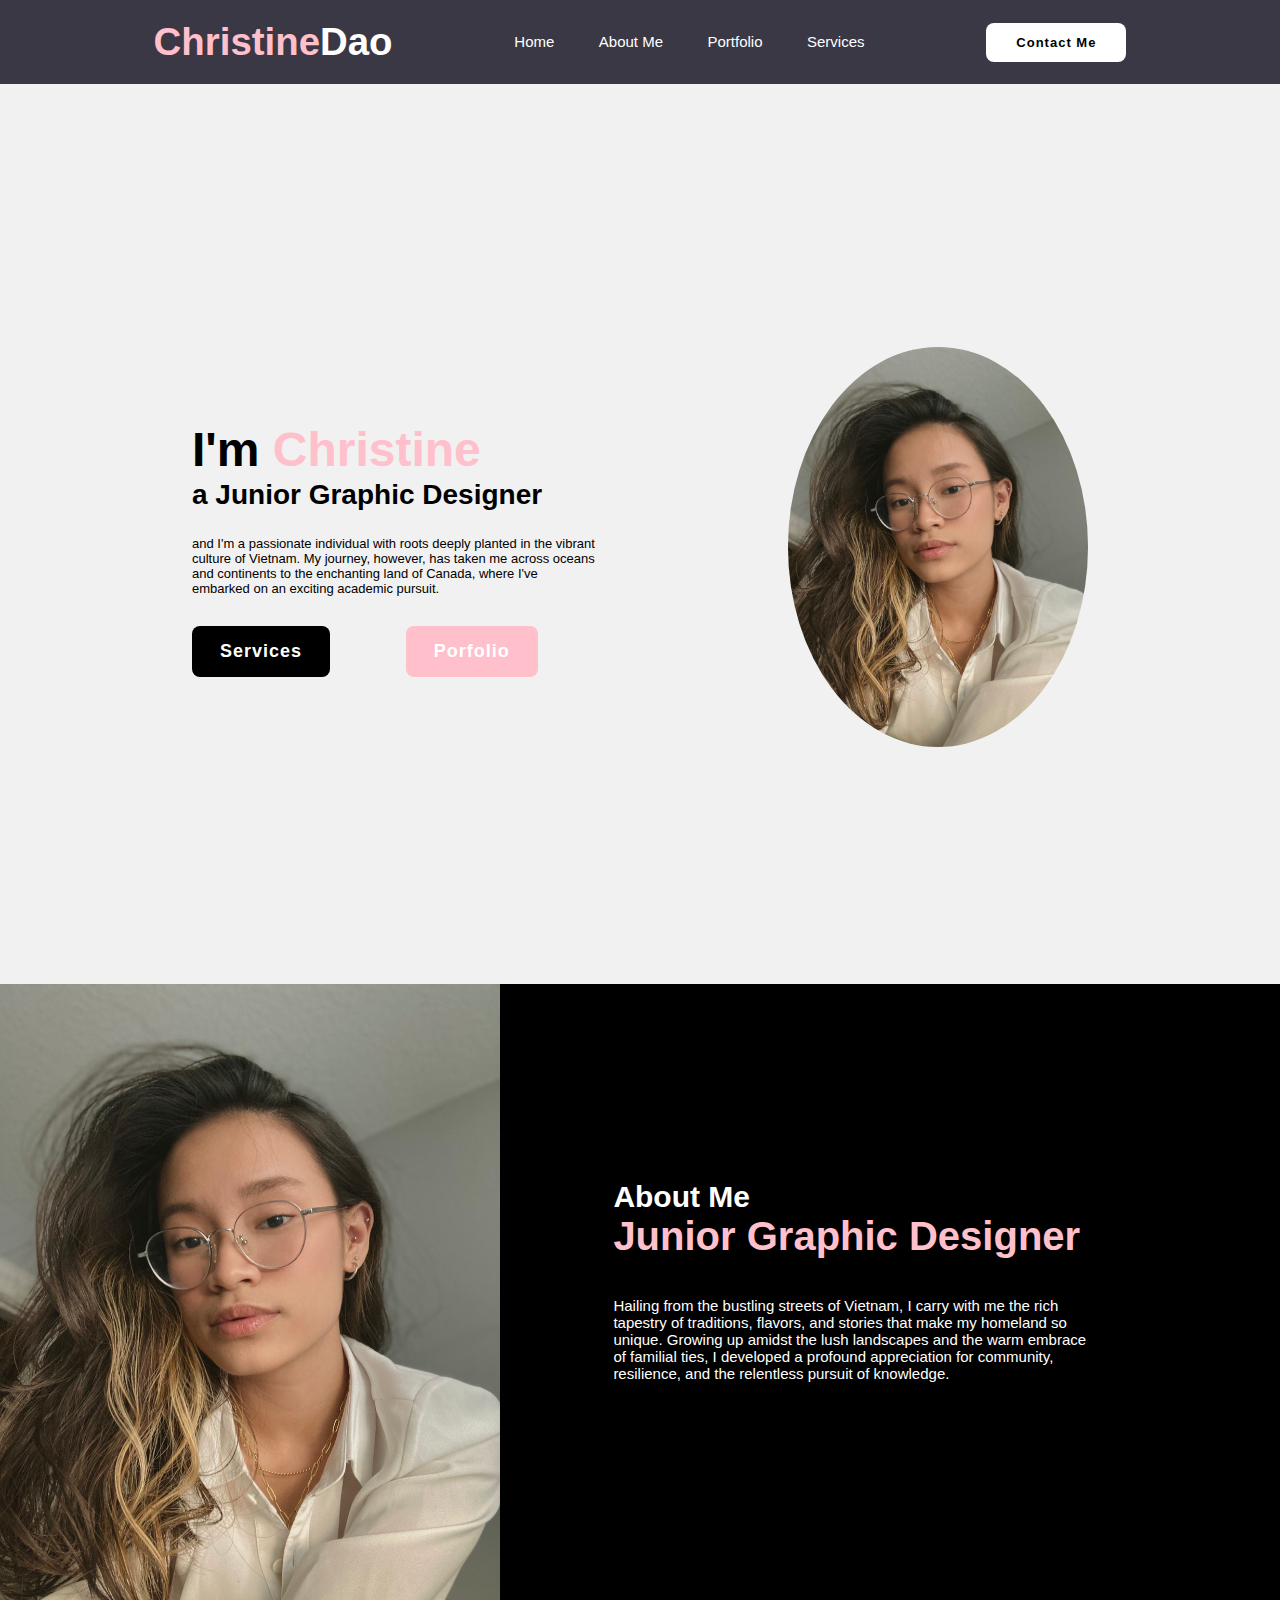
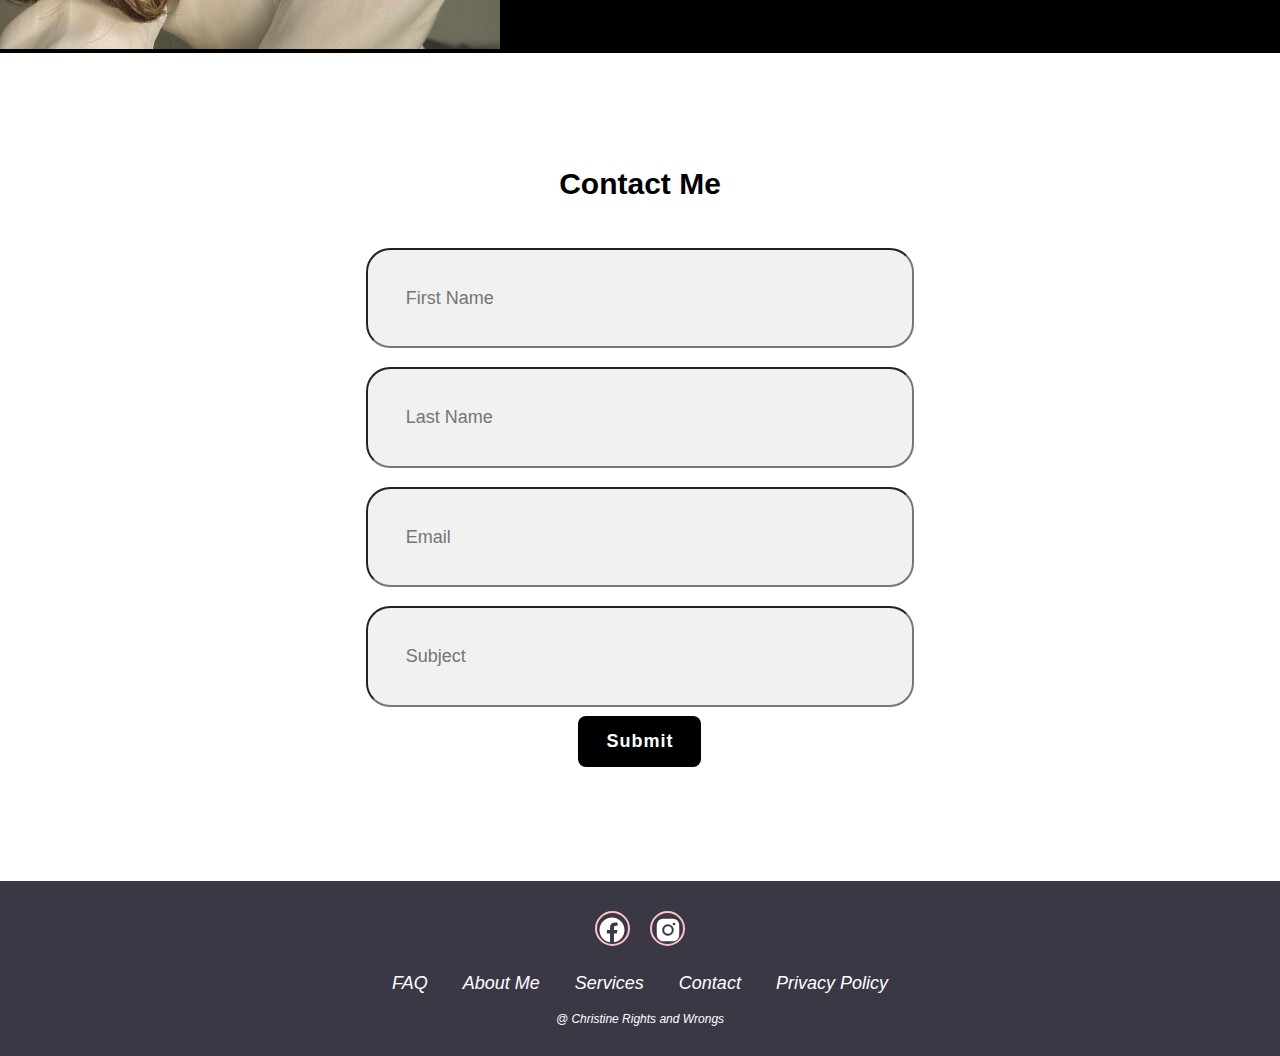
<file: index.html>
<!-- Christine 665583670 -->
<!DOCTYPE html>
<html lang="en">
<head>
    <meta charset="UTF-8">
    <meta name="viewport" content="width=device-width, initial-scale=1.0">
    <title>Chrisine Dao Portfolio</title>
    <link rel="stylesheet" type="text/css" href="style.css">
</head>
<body>
<header class="header">
        <a href="index.html" class="logo"><span>Christine</span>Dao</a>
    <nav class="navbar">
         <a href="index.html">Home</a>
         <a href="aboutme.html" class="active">About Me</a>
        <a href="mywork.html">Portfolio</a>
        <a href="services.html">Services</a>
       
    </nav>
    <a href="#contact-form" class="contact">Contact Me</a>
</header>
<section class="home">
<div>
    <h1>I'm <span>Christine</span></h1>
    <h2>a Junior Graphic Designer</h2>

    <div><p>and I'm a passionate individual with roots deeply planted in the vibrant culture of Vietnam. My journey, however, has taken me across oceans and continents to the enchanting land of Canada, where I've embarked on an exciting academic pursuit.</p>
</div>
    <div class="btn-box">
        <a href="services.html"><button class="btn-1">Services</button></a>
        <a href="mywork.html"><button class="btn-2">Porfolio</button></a>
    </div>
</div>
<div class="img-box">
<img src="photos/profilepicture.jpg" alt="">
</div>
</section>
<section class="about">
<div class="about-img"><img  src="photos/profilepicture.jpg" alt="">
</div>   
    <div class="about-content">
        <h2 class="heading">About Me</h2>
        <h1>Junior Graphic Designer</h1>
        <p> Hailing from the bustling streets of Vietnam, I carry with me the rich tapestry of traditions, flavors, and stories that make my homeland so unique. Growing up amidst the lush landscapes and the warm embrace of familial ties, I developed a profound appreciation for community, resilience, and the relentless pursuit of knowledge.</p>
    </div>
</section>
<section class="contact-form" id="contact-form">
    <h2 class="contact-me">Contact Me</h2>
    <form action="#">
        <div class="input-box">
            <input type="text" placeholder="First Name">
</div>
        <div class="input-box">
            <input type="text" placeholder="Last Name">
        </div>
        <div class="input-box">
            
            <input type="email" placeholder="Email">
        </div>
        <div class="input-box">
            <input type="text" placeholder="Subject">
        </div>

        <input type="submit" value="Submit" class="btn-1">
    </form>
</section>

<footer class="footer">

    <div class="social">
        <a href="#"> <i><img src="photos/facebook-circle-logo-24.png" alt=""></i></a>
        <a href="#"> <i><img src="photos/instagram-alt-logo-24.png" alt=""></a>
    </div>
    <ul class="list">
        <li>
            <a href="#">FAQ</a>
        </li>
        <li>
            <a href="#">About Me</a>
        </li>
        <li>
            <a href="#">Services</a>
        </li>
        <li>
            <a href="#">Contact</a>
        </li>
        <li>
            <a href="#">Privacy Policy</a>
        </li>
    </ul>
<p class="copyright">@ Christine Rights and Wrongs</p>

</footer>

</body>
</html>
</file>
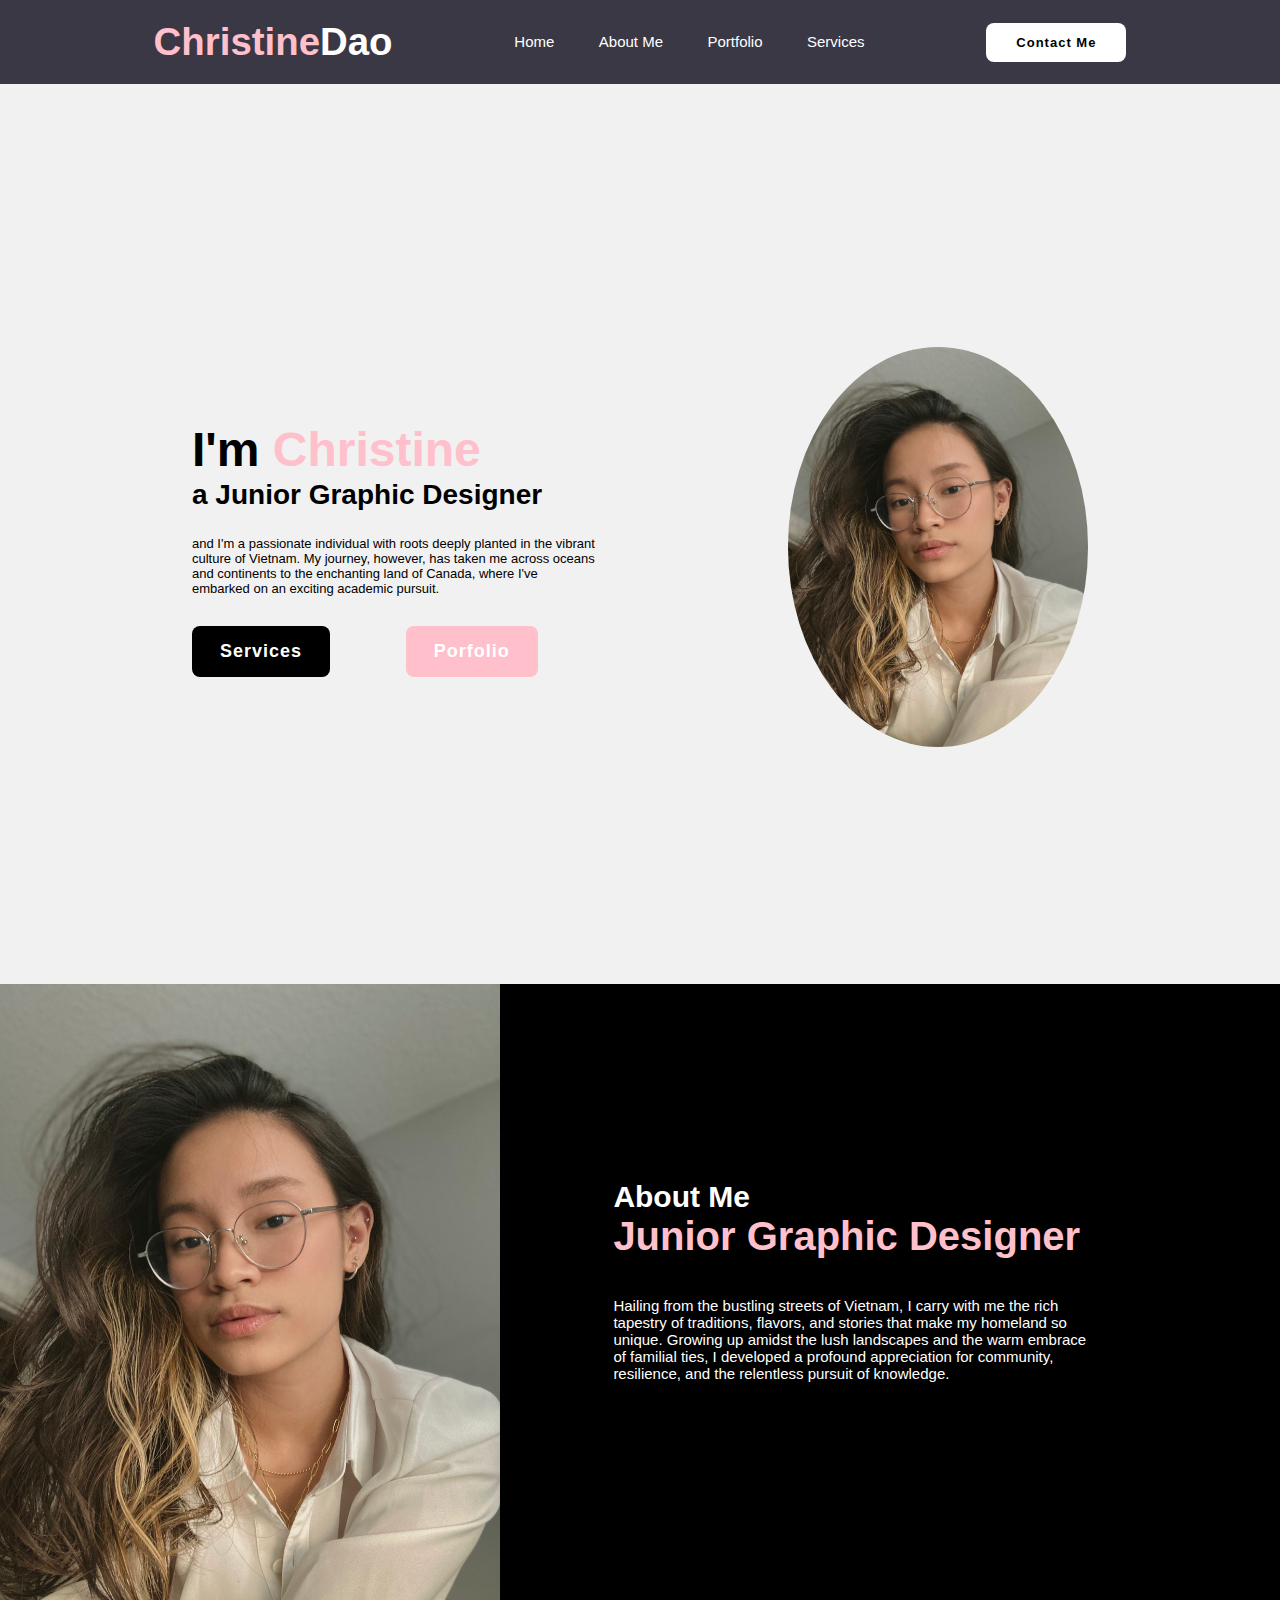
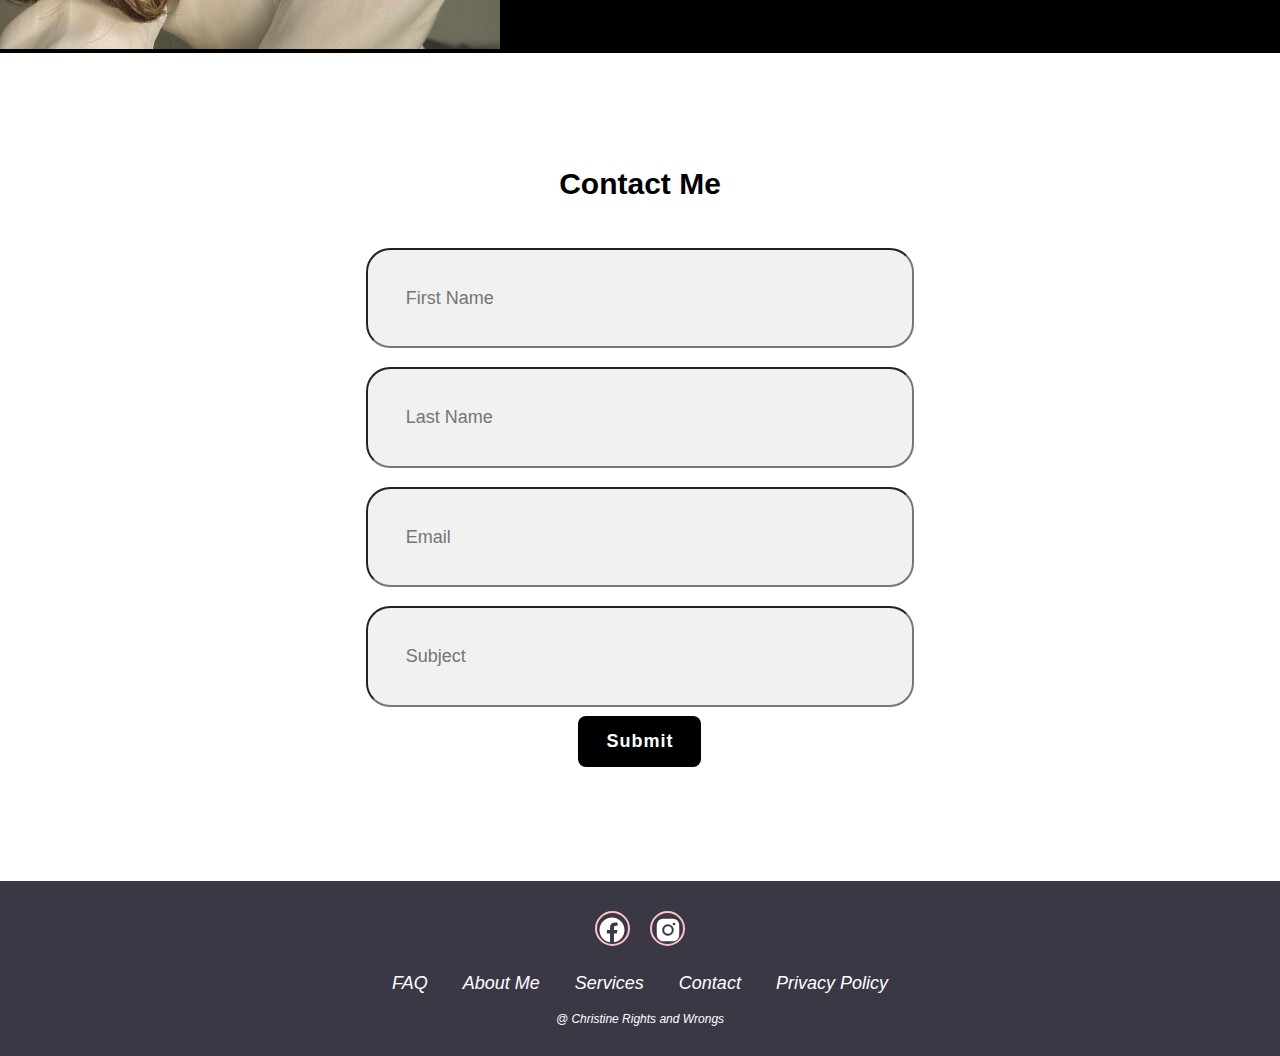
<file: Mini-Project/index.html>
<!-- Christine 665583670 -->
<!DOCTYPE html>
<html lang="en">
<head>
    <meta charset="UTF-8">
    <meta name="viewport" content="width=device-width, initial-scale=1.0">
    <title>Chrisine Dao Portfolio</title>
    <link rel="stylesheet" type="text/css" href="style.css">
</head>
<head>
    <style type="text/css">

    </style>
</head>
<body>
<header class="header">
        <a href="index.html" class="logo"><span>Christine</span>Dao</a>
    <nav class="navbar">
         <a href="index.html">Home</a>
         <a href="aboutme.html" class="active">About Me</a>
        <a href="mywork.html">Portfolio</a>
        <a href="services.html">Services</a>
       
    </nav>
    <a href="#contact-form" class="contact">Contact Me</a>
</header>
<section class="home">
<div>
    <h1>I'm <span>Christine</span></h1>
    <h2>a Junior Graphic Designer</h2>

    <div><p>and I'm a passionate individual with roots deeply planted in the vibrant culture of Vietnam. My journey, however, has taken me across oceans and continents to the enchanting land of Canada, where I've embarked on an exciting academic pursuit.</p>
</div>
    <div class="btn-box">
        <a href="services.html"><button class="btn-1">Services</button></a>
        <a href="mywork.html"><button class="btn-2">Porfolio</button></a>
    </div>
</div>
<div class="img-box">
<img src="photos/profilepicture.jpg" alt="">
</div>
</section>
<section class="about">
<div class="about-img"><img  src="photos/profilepicture.jpg" alt="">
</div>   
    <div class="about-content">
        <h2 class="heading">About Me</h2>
        <h1>Junior Graphic Designer</h1>
        <p> Hailing from the bustling streets of Vietnam, I carry with me the rich tapestry of traditions, flavors, and stories that make my homeland so unique. Growing up amidst the lush landscapes and the warm embrace of familial ties, I developed a profound appreciation for community, resilience, and the relentless pursuit of knowledge.</p>
    </div>
</section>
<section class="contact-form" id="contact-form">
    <h2 class="contact-me">Contact Me</h2>
    <form action="#">
        <div class="input-box">
            <input type="text" placeholder="First Name">
</div>
        <div class="input-box">
            <input type="text" placeholder="Last Name">
        </div>
        <div class="input-box">
            
            <input type="email" placeholder="Email">
        </div>
        <div class="input-box">
            <input type="text" placeholder="Subject">
        </div>

        <input type="submit" value="Submit" class="btn-1">
    </form>
</section>

<footer class="footer">

    <div class="social">
        <a href="#"> <i><img src="photos/facebook-circle-logo-24.png" alt=""></i></a>
        <a href="#"> <i><img src="photos/instagram-alt-logo-24.png" alt=""></a>
    </div>
    <ul class="list">
        <li>
            <a href="#">FAQ</a>
        </li>
        <li>
            <a href="#">About Me</a>
        </li>
        <li>
            <a href="#">Services</a>
        </li>
        <li>
            <a href="#">Contact</a>
        </li>
        <li>
            <a href="#">Privacy Policy</a>
        </li>
    </ul>
<p class="copyright">@ Christine Rights and Wrongs</p>

</footer>

</body>
</html>
</file>
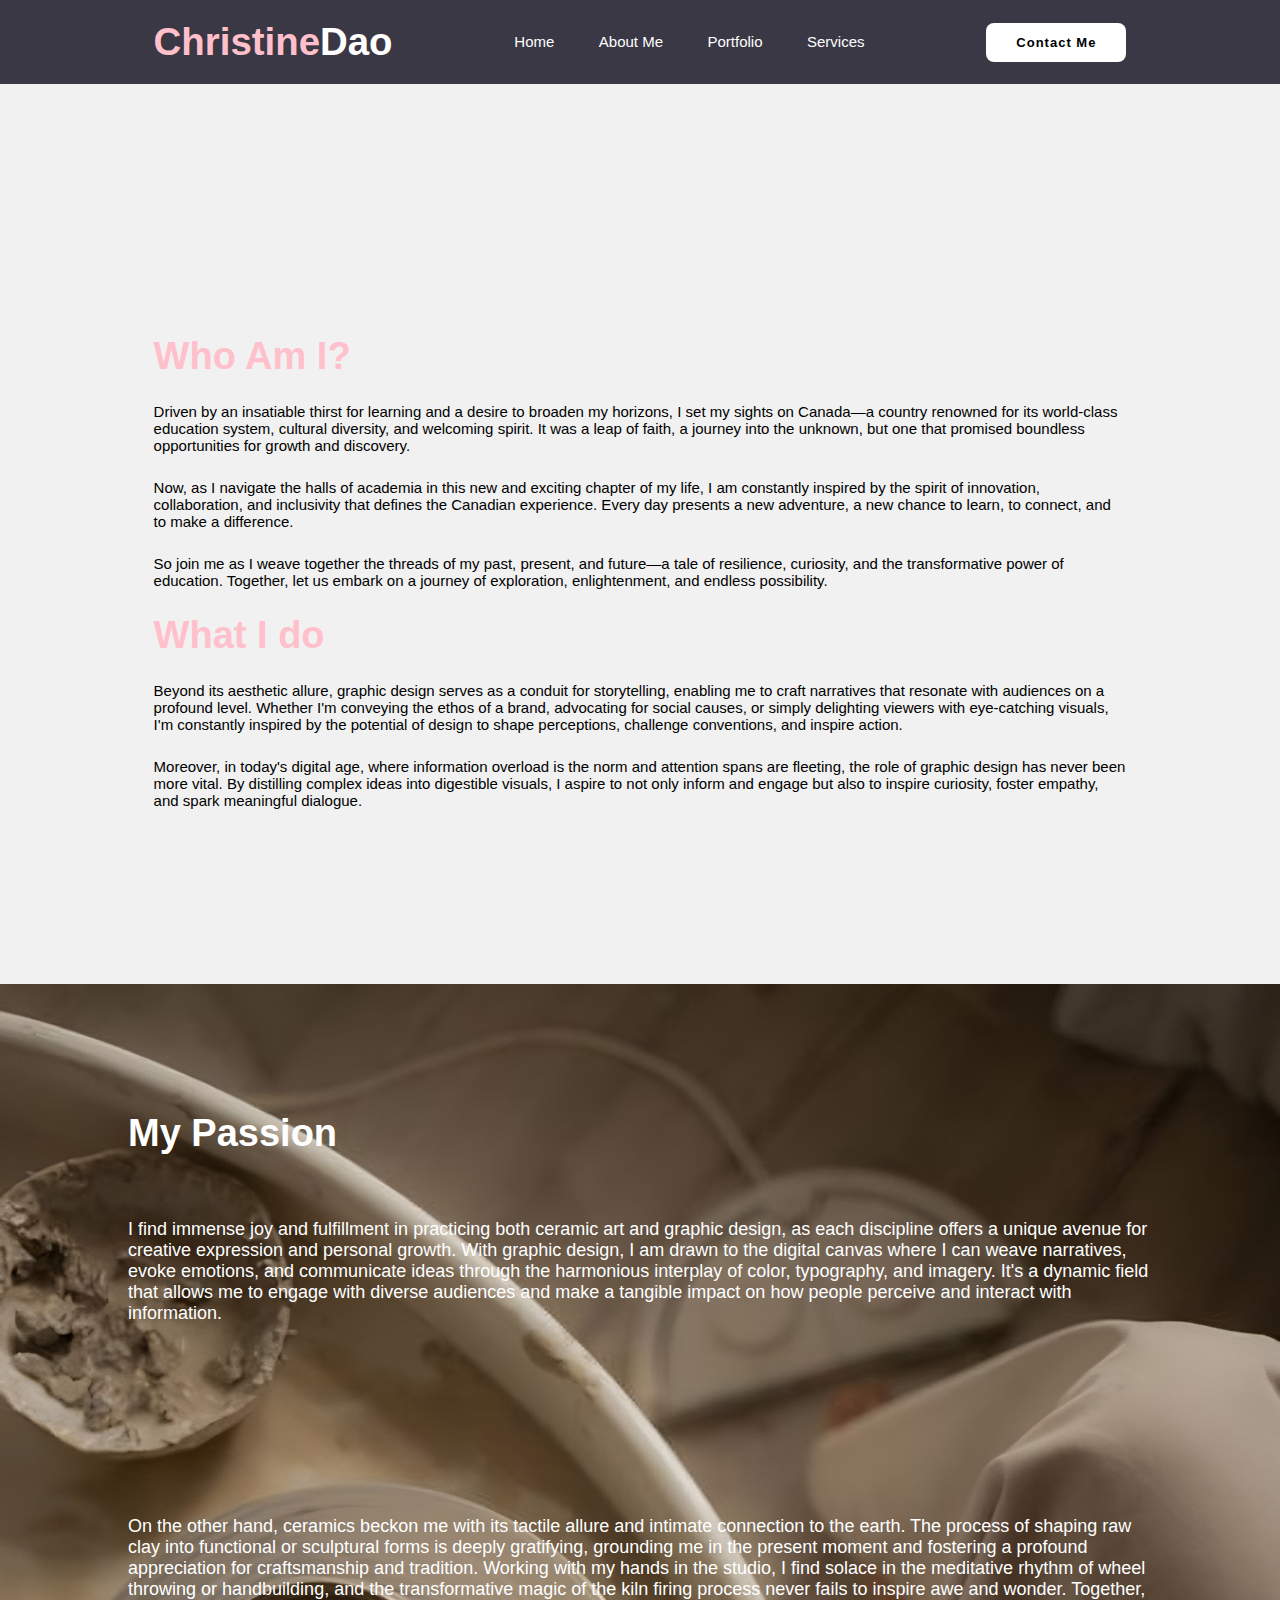
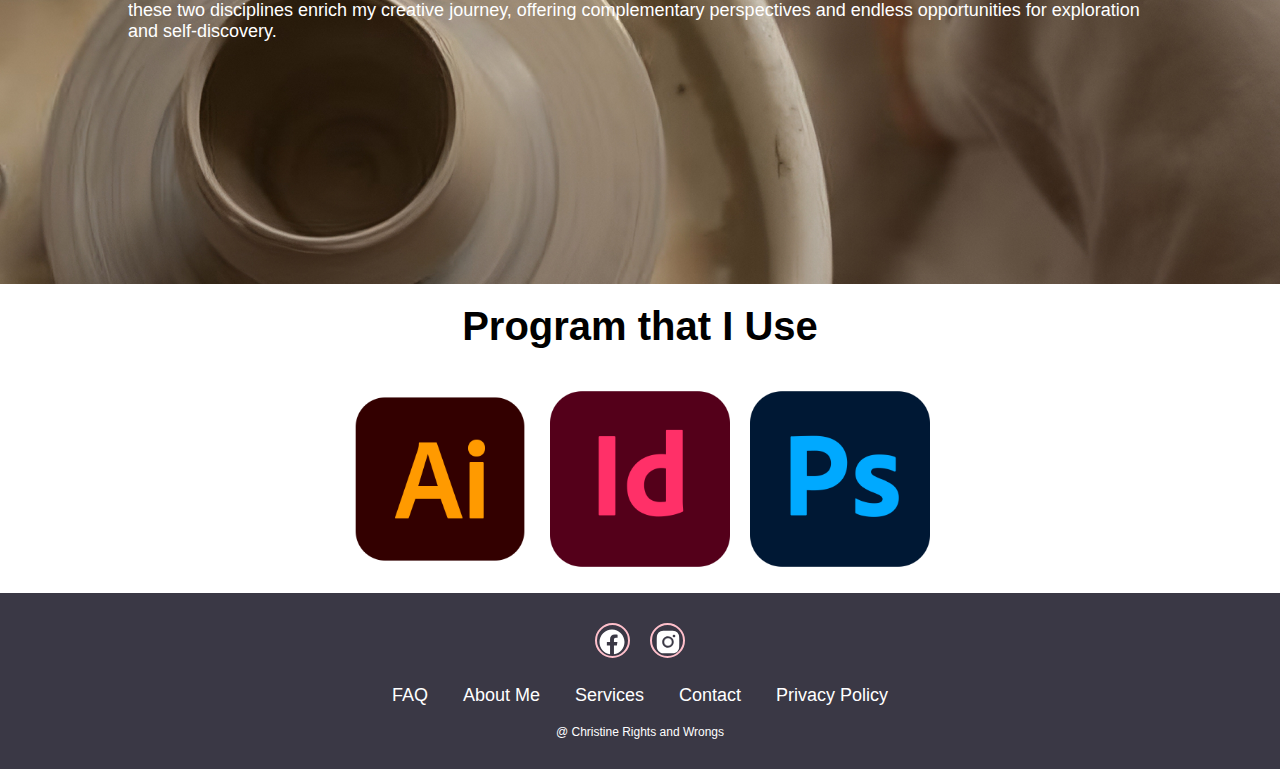
<file: aboutme.html>
<!-- Christine 665583670 -->
<!DOCTYPE html>
<html lang="en">
<head>
    <meta charset="UTF-8">
    <meta name="viewport" content="width=device-width, initial-scale=1.0">
    <title>Chrisine Dao Portfolio</title>
    <link rel="stylesheet" type="text/css" href="style.css">
</head>
<body>
    <header class="header">
        <a href="index.html" class="logo"><span>Christine</span>Dao</a>
    <nav class="navbar">
         <a href="index.html">Home</a>
         <a href="aboutme.html" class="active">About Me</a>
        <a href="mywork.html">Portfolio</a>
        <a href="services.html">Services</a>
       
    </nav>
    <a href="index.html#contact-form" class="contact">Contact Me</a>
</header>
<section class="about-me">
<div>
<h1>Who Am I?</h1>
<p>Driven by an insatiable thirst for learning and a desire to broaden my horizons, I set my sights on Canada—a country renowned for its world-class education system, cultural diversity, and welcoming spirit. It was a leap of faith, a journey into the unknown, but one that promised boundless opportunities for growth and discovery.</p>
<p>Now, as I navigate the halls of academia in this new and exciting chapter of my life, I am constantly inspired by the spirit of innovation, collaboration, and inclusivity that defines the Canadian experience. Every day presents a new adventure, a new chance to learn, to connect, and to make a difference.</p>
<p>So join me as I weave together the threads of my past, present, and future—a tale of resilience, curiosity, and the transformative power of education. Together, let us embark on a journey of exploration, enlightenment, and endless possibility.</p>

<h1>What I do</h1>
<p>Beyond its aesthetic allure, graphic design serves as a conduit for storytelling, enabling me to craft narratives that resonate with audiences on a profound level. Whether I'm conveying the ethos of a brand, advocating for social causes, or simply delighting viewers with eye-catching visuals, I'm constantly inspired by the potential of design to shape perceptions, challenge conventions, and inspire action.</p>
<p>Moreover, in today's digital age, where information overload is the norm and attention spans are fleeting, the role of graphic design has never been more vital. By distilling complex ideas into digestible visuals, I aspire to not only inform and engage but also to inspire curiosity, foster empathy, and spark meaningful dialogue.</p>
</div>
</section>

<section class="about-me2">
<div>
<h1>My Passion</h1>
<p>I find immense joy and fulfillment in practicing both ceramic art and graphic design, as each discipline offers a unique avenue for creative expression and personal growth. With graphic design, I am drawn to the digital canvas where I can weave narratives, evoke emotions, and communicate ideas through the harmonious interplay of color, typography, and imagery. It's a dynamic field that allows me to engage with diverse audiences and make a tangible impact on how people perceive and interact with information.</p>  

  <p>On the other hand, ceramics beckon me with its tactile allure and intimate connection to the earth. The process of shaping raw clay into functional or sculptural forms is deeply gratifying, grounding me in the present moment and fostering a profound appreciation for craftsmanship and tradition. Working with my hands in the studio, I find solace in the meditative rhythm of wheel throwing or handbuilding, and the transformative magic of the kiln firing process never fails to inspire awe and wonder. Together, these two disciplines enrich my creative journey, offering complementary perspectives and endless opportunities for exploration and self-discovery.</p>
</div>
</section>


<div style="padding: 20px; text-align: center; font-size: 20px;">
    <h1>Program that I Use</h1>
</div>
<section class="resources">
<div>
    <a href="https://www.adobe.com/ca/products/illustrator.html"><img src="photos/illustrator_5611037.png" alt=" Adobe Illustrator" width="100%"></a>
</div>
<div>
    <a href="https://www.adobe.com/ca/products/indesign.html"><img src="photos/indesign_5968482.png" alt="Adobe Indesign" width="100%"></a>
</div>
<div>    
    <a href="https://www.adobe.com/ca/products/photoshop.html"><img src="photos/photoshop_5968520.png" alt="Adobe Photoshop" width="100%"></a>
</div>
</section>
<footer class="footer">

    <div class="social">
        <a href="#"> <img src="photos/facebook-circle-logo-24.png" alt=""></a>
        <a href="#"> <img src="photos/instagram-alt-logo-24.png" alt=""></a>
    </div>
    <ul class="list">
        <li>
            <a href="#">FAQ</a>
        </li>
        <li>
            <a href="#">About Me</a>
        </li>
        <li>
            <a href="#">Services</a>
        </li>
        <li>
            <a href="#">Contact</a>
        </li>
        <li>
            <a href="#">Privacy Policy</a>
        </li>
    </ul>
<p class="copyright">@ Christine Rights and Wrongs</p>

</footer>
</body>
</html>
</file>
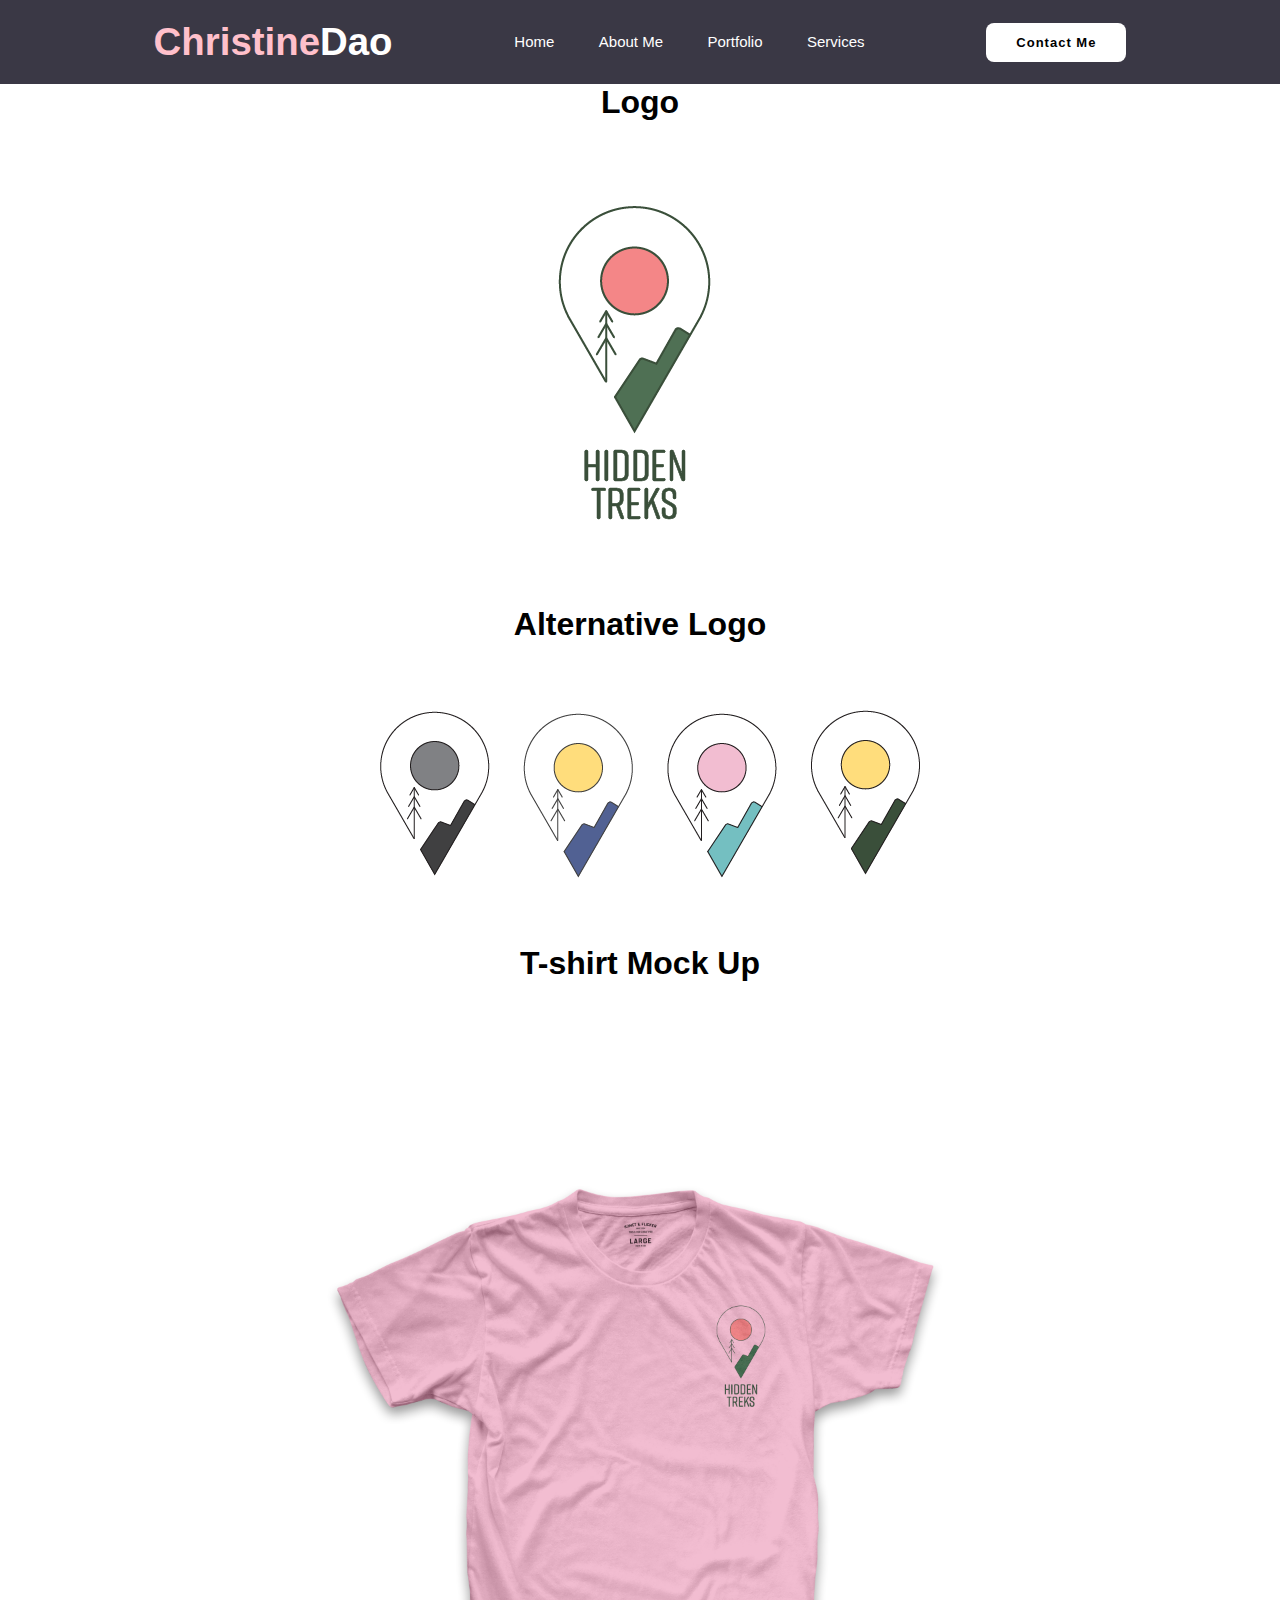
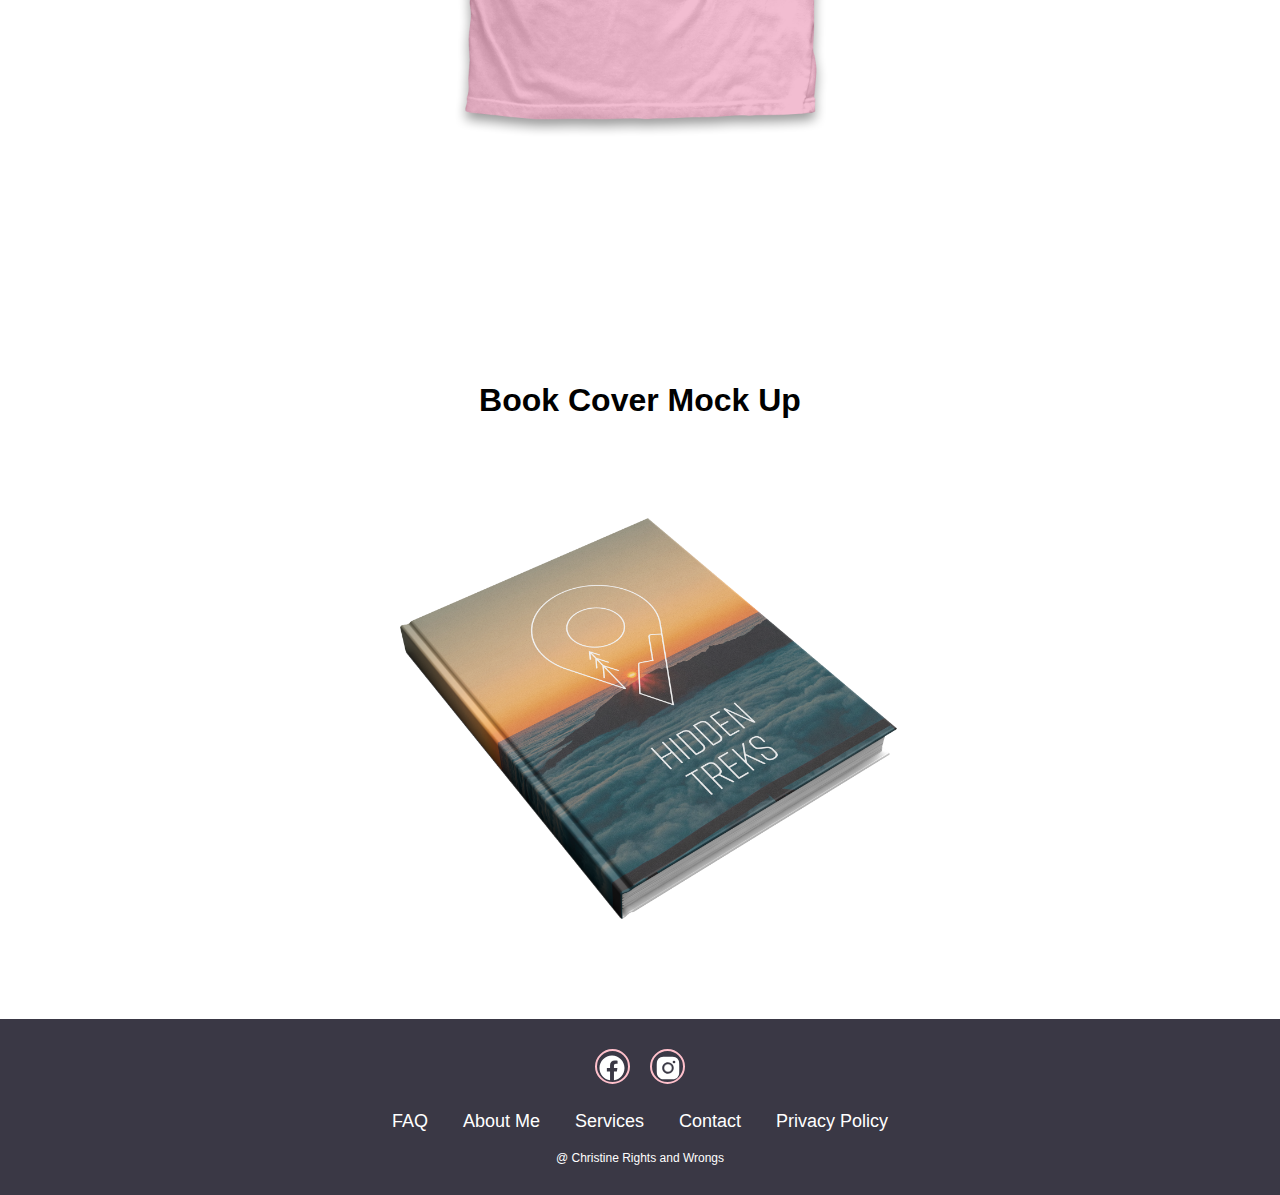
<file: branding.html>
<!-- Christine 665583670 -->
<!DOCTYPE html>
<html lang="en">
<head>
    <meta charset="UTF-8">
    <meta name="viewport" content="width=device-width, initial-scale=1.0">
    <title>Chrisine Dao Portfolio</title>
    <link rel="stylesheet" type="text/css" href="style.css">
</head>
<body>
    <header class="header">
        <a href="index.html" class="logo"><span>Christine</span>Dao</a>
    <nav class="navbar">
         <a href="index.html">Home</a>
         <a href="aboutme.html" class="active">About Me</a>
        <a href="mywork.html">Portfolio</a>
        <a href="services.html">Services</a>
       
    </nav>
    <a href="index.html#contact-form" class="contact">Contact Me</a>
</header>
<div style="display:grid;" class="branding-display">
    <h1>Logo</h1>
        <img src="photos/Application_Templates-02.png" alt="" >
    <h1>Alternative Logo</h1>
        <img src="photos/Application_Templates-03.png" alt="" >
    <h1>T-shirt Mock Up</h1>
        <img src="photos/Tshirt.png" alt="" width="1000px">
    <h1>Book Cover Mock Up </h1>
        <img src="photos/O6CBHB1.png" alt="" width="1000px">
</div>

<footer class="footer">

    <div class="social">
        <a href="#"> <i><img src="photos/facebook-circle-logo-24.png" alt=""></i></a>
        <a href="#"> <i><img src="photos/instagram-alt-logo-24.png" alt=""></i></a>
    </div>
    <ul class="list">
        <li>
            <a href="#">FAQ</a>
        </li>
        <li>
            <a href="#">About Me</a>
        </li>
        <li>
            <a href="services.html">Services</a>
        </li>
        <li>
            <a href="index.html\#contact-form">Contact</a>
        </li>
        <li>
            <a href="#">Privacy Policy</a>
        </li>
    </ul>
<p class="copyright">@ Christine Rights and Wrongs</p>

</footer>
</body>

</html>
</file>
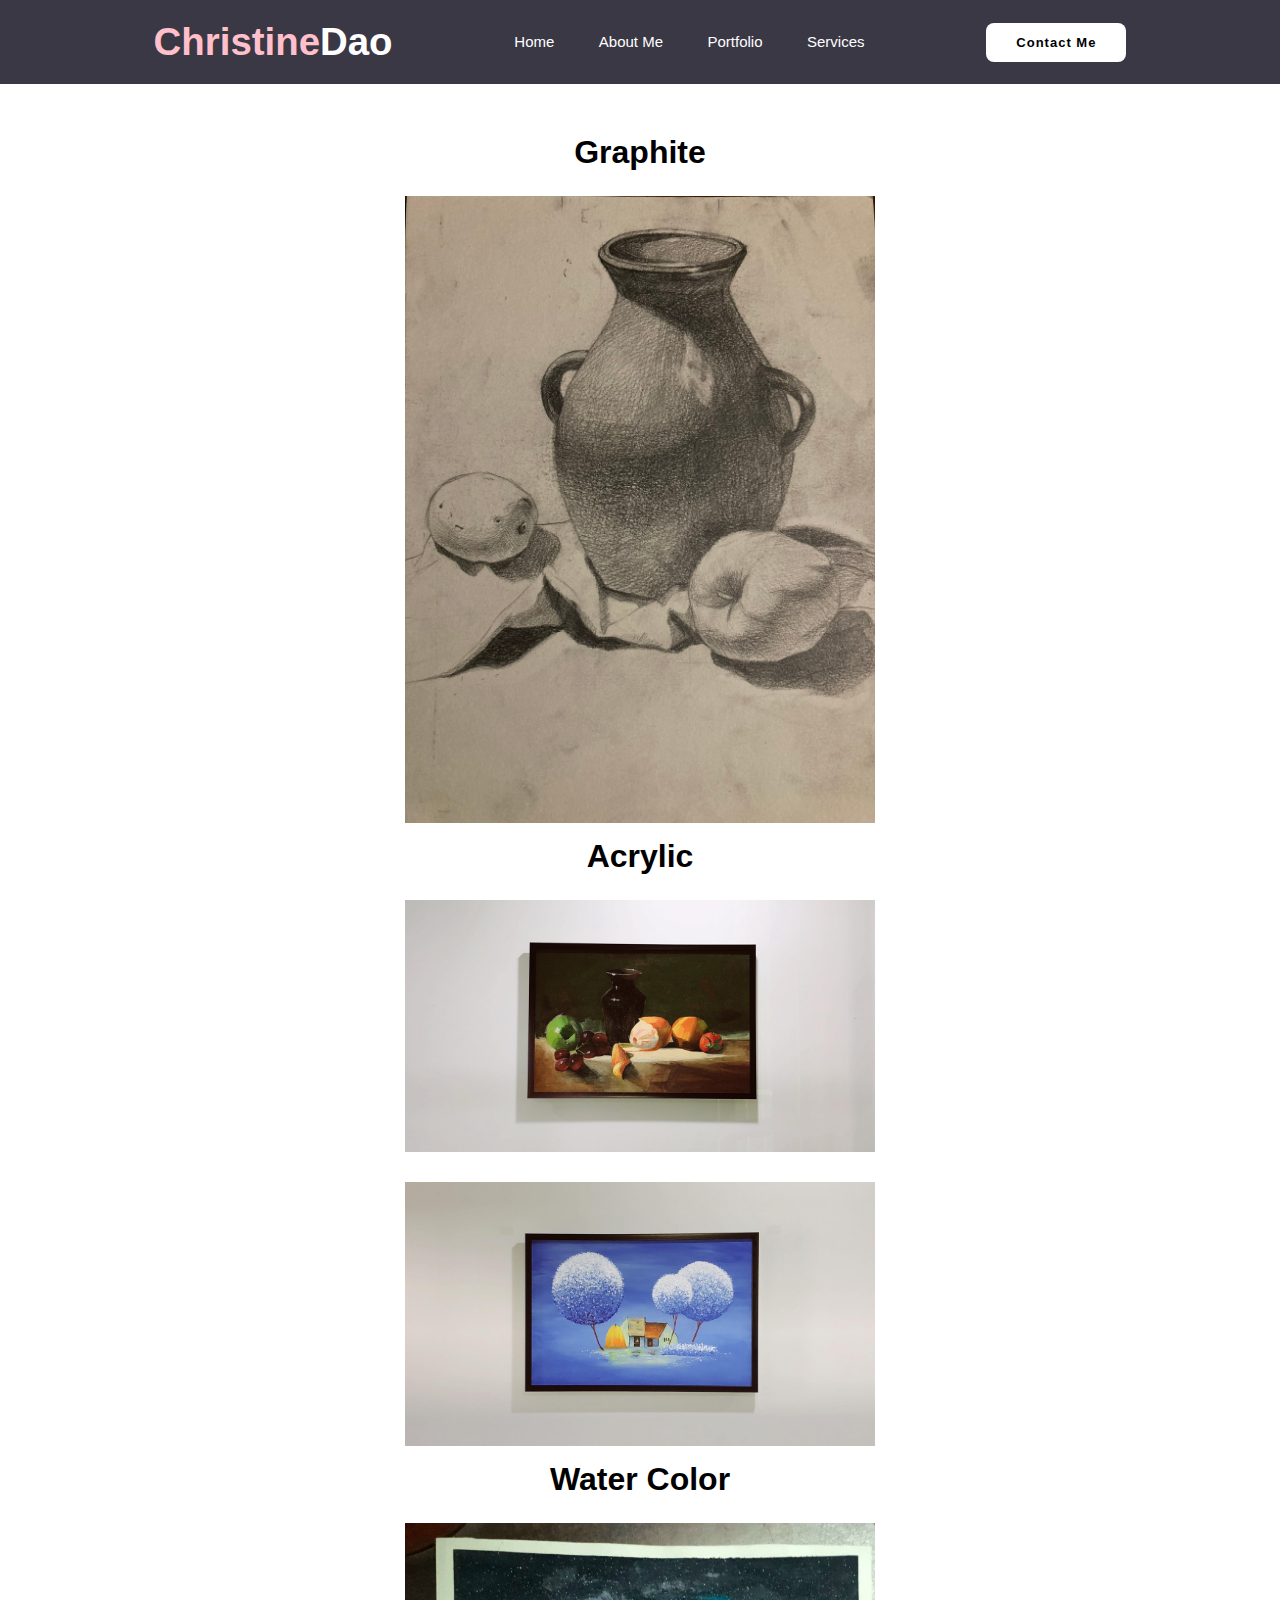
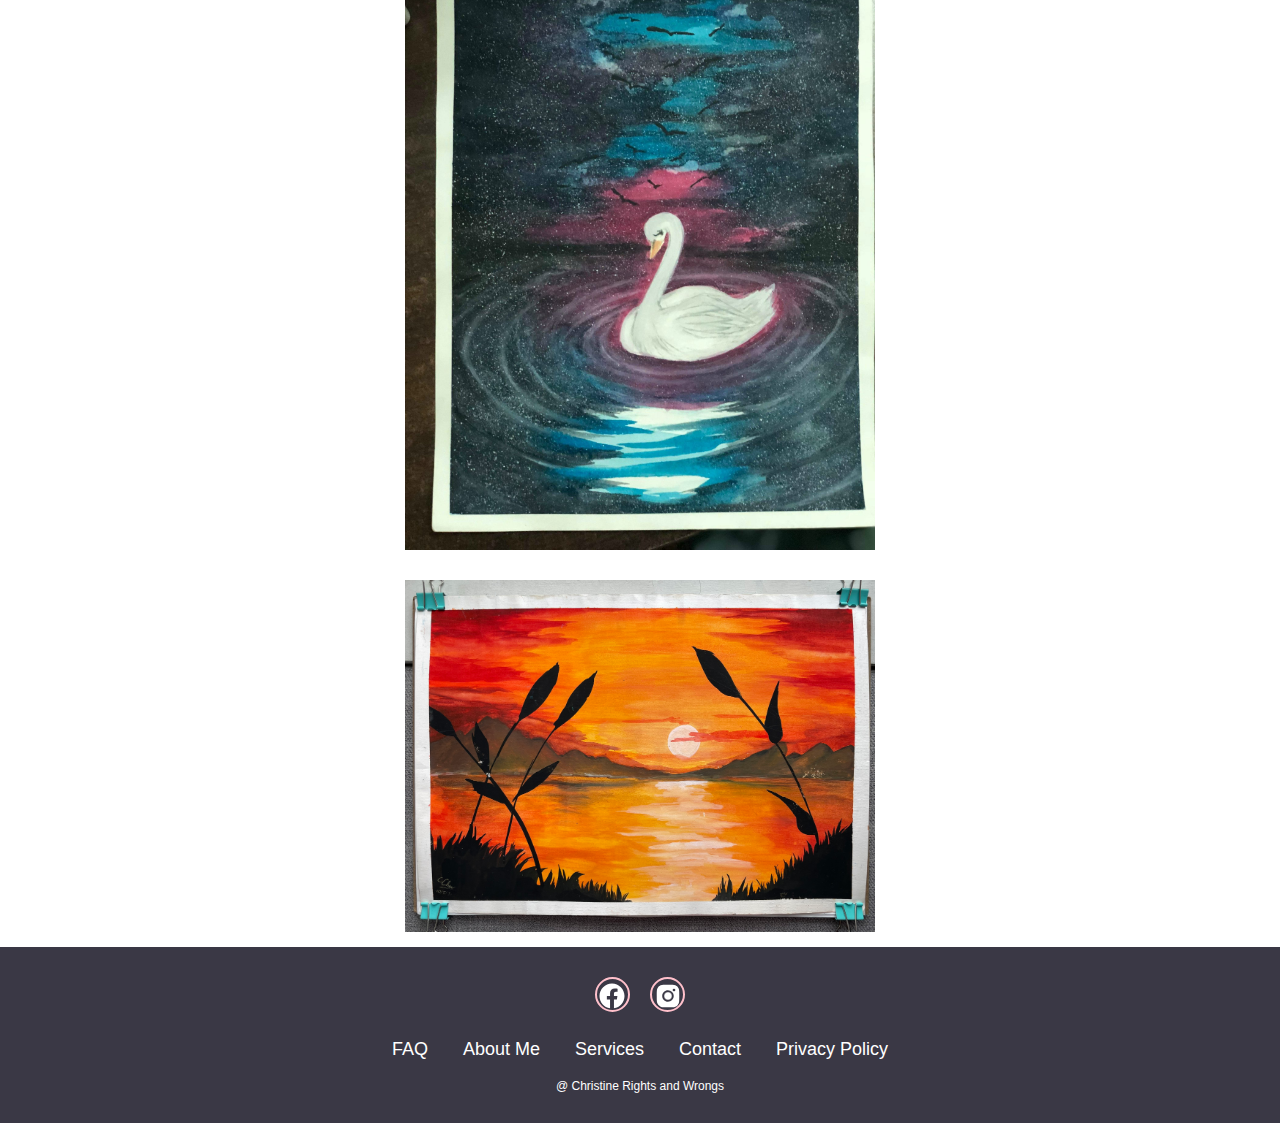
<file: drawing.html>
<!-- Christine 665583670 -->
<!DOCTYPE html>
<html lang="en">
<head>
    <meta charset="UTF-8">
    <meta name="viewport" content="width=device-width, initial-scale=1.0">
    <title>Chrisine Dao Portfolio</title>
    <link rel="stylesheet" type="text/css" href="style.css">
</head>
<body>
    <header class="header">
        <a href="index.html" class="logo"><span>Christine</span>Dao</a>
    <nav class="navbar">
         <a href="index.html">Home</a>
         <a href="aboutme.html" class="active">About Me</a>
        <a href="mywork.html">Portfolio</a>
        <a href="services.html">Services</a>
       
    </nav>
    <a href="index.html#contact-form" class="contact">Contact Me</a>
</header>  
<div class="drawing">
    <h1>Graphite</h1>
    <img src="photos/vasedrawing.jpg" alt="" width="100%">
    <h1>Acrylic</h1>
    <img src="photos/fruitpainting.jpg" alt="" width="100%">
    <img src="photos/winterpainting.jpg" alt="" width="100%">
    <h1>Water Color</h1>    
    <img src="photos/swanpainting.jpg" alt="" width="100%">
    <img src="photos/sunsetpainting.jpg" alt="" width="100%">

</div>
<footer class="footer">

    <div class="social">
        <a href="#"> <i><img src="photos/facebook-circle-logo-24.png" alt=""></i></a>
        <a href="#"> <i><img src="photos/instagram-alt-logo-24.png" alt=""></i></a>
    </div>
    <ul class="list">
        <li>
            <a href="#">FAQ</a>
        </li>
        <li>
            <a href="#">About Me</a>
        </li>
        <li>
            <a href="#">Services</a>
        </li>
        <li>
            <a href="#">Contact</a>
        </li>
        <li>
            <a href="#">Privacy Policy</a>
        </li>
    </ul>
<p class="copyright">@ Christine Rights and Wrongs</p>

</footer>
</body>

</html>
</file>
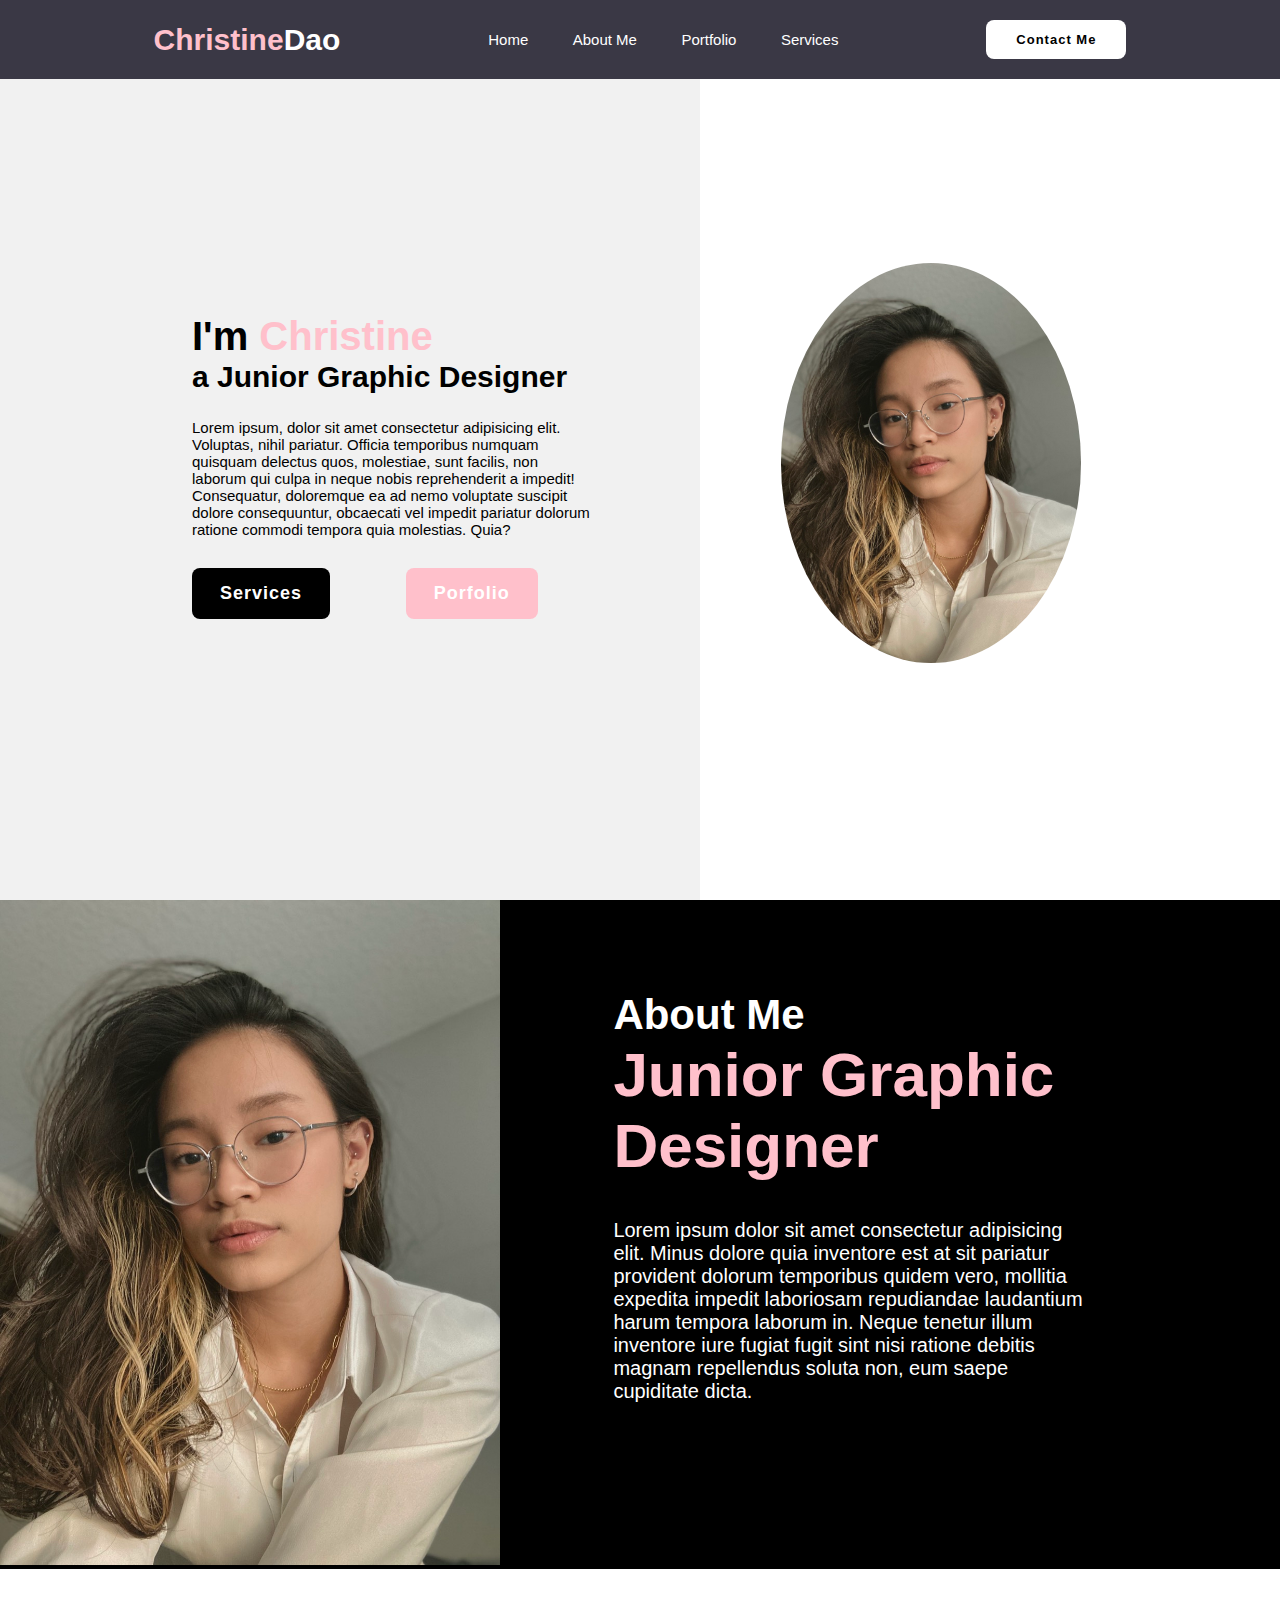
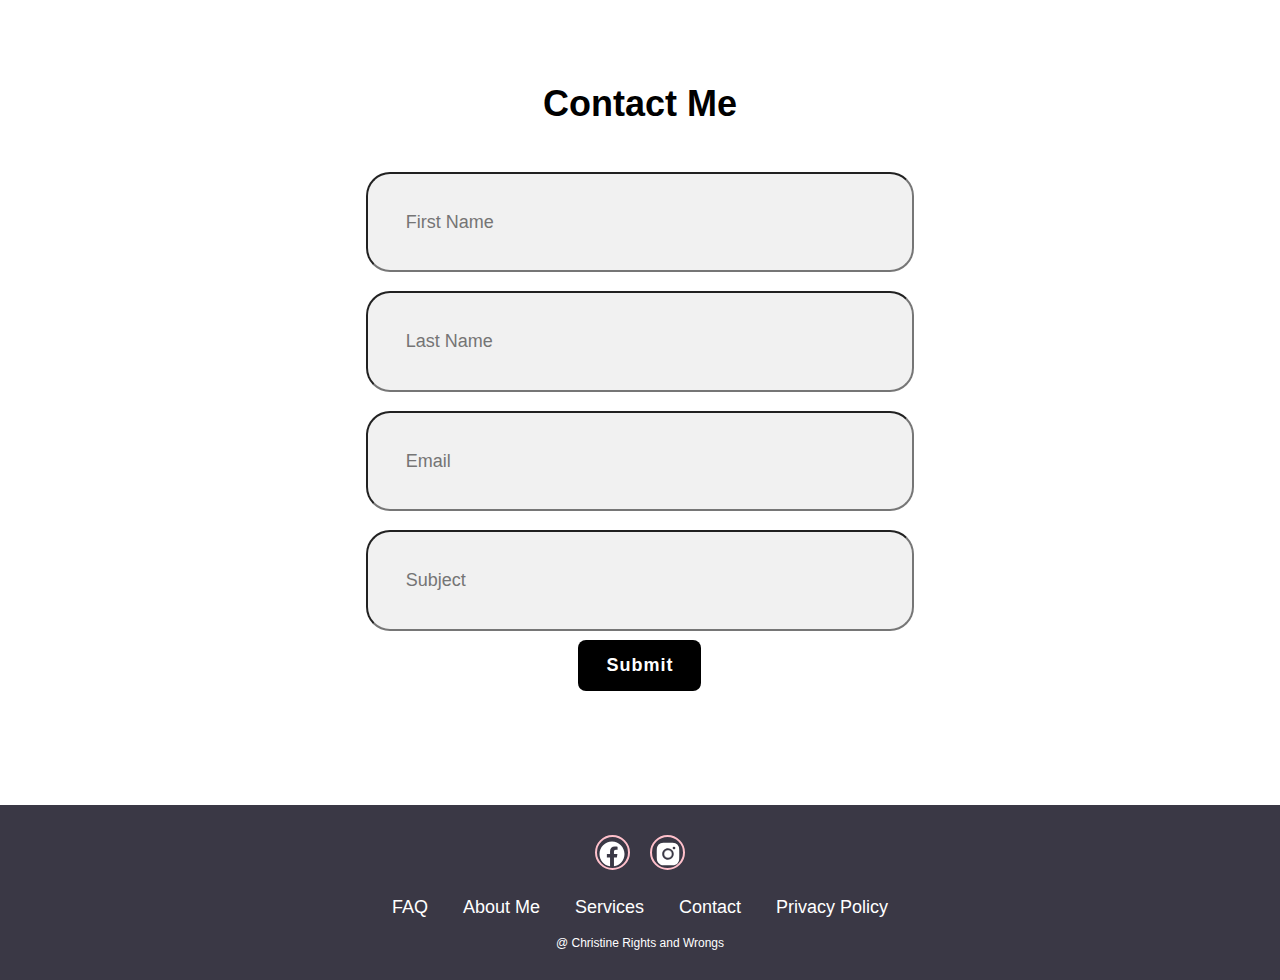
<file: mainpage.html>
<!-- Christine 665583670 -->
<!DOCTYPE html>
<html lang="en">
<head>
    <meta charset="UTF-8">
    <meta name="viewport" content="width=device-width, initial-scale=1.0">
    <title>Chrisine Dao Portfolio</title>
    <link rel="stylesheet" type="text/css" href="index.css">
</head>
<head>
    <style type="text/css">

    </style>
</head>
<body>
<header class="header">
        <a href="mainpage.html" class="logo"><span>Christine</span>Dao</a>
    <nav class="navbar">
         <a href="mainpage.html">Home</a>
         <a href="aboutme.html" class="active">About Me</a>
        <a href="mywork.html">Portfolio</a>
        <a href="services.html">Services</a>
       
    </nav>
    <a href="#contact-form" class="contact">Contact Me</a>
</header>
<section class="home">
<div>
    <h1>I'm <span>Christine</span></h1>
    <h2>a Junior Graphic Designer</h2>

    <div><p> Lorem ipsum, dolor sit amet consectetur adipisicing elit. Voluptas, nihil pariatur. Officia temporibus numquam quisquam delectus quos, molestiae, sunt facilis, non laborum qui culpa in neque nobis reprehenderit a impedit! Consequatur, doloremque ea ad nemo voluptate suscipit dolore consequuntur, obcaecati vel impedit pariatur dolorum ratione commodi tempora quia molestias. Quia?</p>
</div>
    <div class="btn-box">
        <a href="services.html"><button class="btn-1">Services</button></a>
        <a href="mywork.html"><button class="btn-2">Porfolio</button></a>
    </div>
</div>
<div class="img-box">
<img src="../Mini-Project/photos/profilepicture.jpg" alt="">
</div>
</section>
<section class="about">
<div class="about-img"><img  src="../Mini-Project/photos/profilepicture.jpg" alt="profilepicture">
</div>   
    <div class="about-content">
        <h2 class="heading">About Me</h2>
        <h1>Junior Graphic Designer</h1>
        <p>Lorem ipsum dolor sit amet consectetur adipisicing elit. Minus dolore quia inventore est at sit pariatur provident dolorum temporibus quidem vero, mollitia expedita impedit laboriosam repudiandae laudantium harum tempora laborum in. Neque tenetur illum inventore iure fugiat fugit sint nisi ratione debitis magnam repellendus soluta non, eum saepe cupiditate dicta.</p>
    </div>
</section>
<section class="contact-form" id="contact-form">
    <h2 class="contact-me">Contact Me</h2>
    <form action="#">
        <div class="input-box">
            <input type="text" placeholder="First Name">
</div>
        <div class="input-box">
            <input type="text" placeholder="Last Name">
        </div>
        <div class="input-box">
            
            <input type="email" placeholder="Email">
        </div>
        <div class="input-box">
            <input type="text" placeholder="Subject">
        </div>

        <input type="submit" value="Submit" class="btn-1">
    </form>
</section>

<footer class="footer">

    <div class="social">
        <a href="#"> <i><img src="../Mini-Project/photos/facebook-circle-logo-24.png" alt=""></i></a>
        <a href="#"> <i><img src="../Mini-Project/photos/instagram-alt-logo-24.png" alt=""></i></a>
    </div>
    <ul class="list">
        <li>
            <a href="#">FAQ</a>
        </li>
        <li>
            <a href="#">About Me</a>
        </li>
        <li>
            <a href="#">Services</a>
        </li>
        <li>
            <a href="#">Contact</a>
        </li>
        <li>
            <a href="#">Privacy Policy</a>
        </li>
    </ul>
<p class="copyright">@ Christine Rights and Wrongs</p>

</footer>

</body>
</html>
</file>
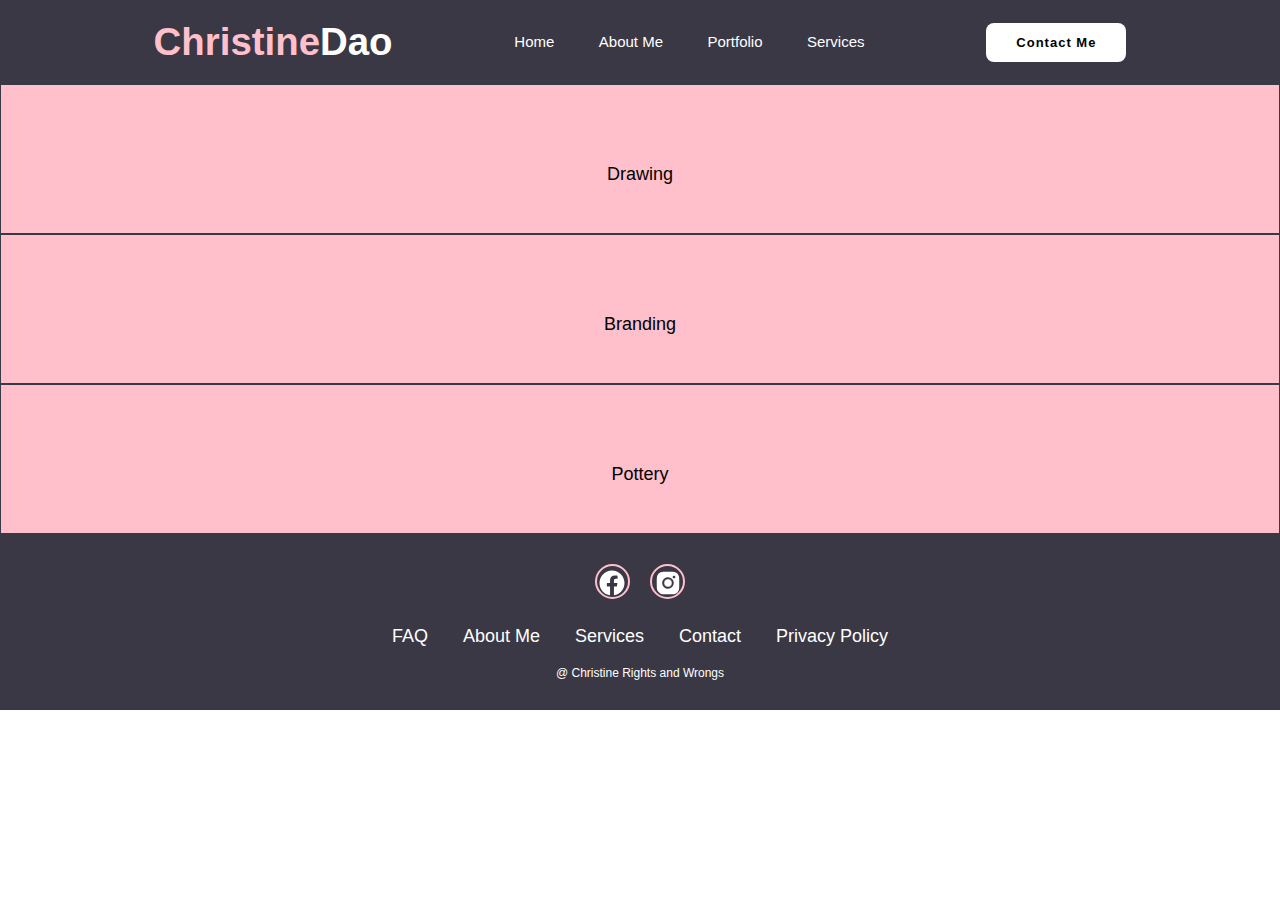
<file: mywork.html>
<!-- Christine 665583670 -->
<!DOCTYPE html>
<html lang="en">
<head>
    <meta charset="UTF-8">
    <meta name="viewport" content="width=device-width, initial-scale=1.0">
    <title>Chrisine Dao Portfolio</title>
    <link rel="stylesheet" type="text/css" href="style.css">
</head>
<body>
    <header class="header">
        <a href="index.html" class="logo"><span>Christine</span>Dao</a>
    <nav class="navbar">
         <a href="index.html">Home</a>
         <a href="aboutme.html" class="active">About Me</a>
        <a href="mywork.html">Portfolio</a>
        <a href="services.html">Services</a>
       
    </nav>
    <a href="index.html#contact-form" class="contact">Contact Me</a>
</header>

<div class="container">
    <div class="container-item">
        <a href="drawing.html"><button class="button-mywork">Drawing</button></a>
    </div>
    <div class="container-item">
        <a href="branding.html"><button class="button-mywork">Branding</button></a>
    </div>
    <div class="container-item">
        <a href="pottery.html"><button class="button-mywork">Pottery</button></a>
    </div>
</div>

<footer class="footer">

    <div class="social">
        <a href="#"> <img src="photos/facebook-circle-logo-24.png" alt=""></a>
        <a href="#"> <img src="photos/instagram-alt-logo-24.png" alt=""></a>
    </div>
    <ul class="list">
        <li>
            <a href="#">FAQ</a>
        </li>
        <li>
            <a href="#">About Me</a>
        </li>
        <li>
            <a href="#">Services</a>
        </li>
        <li>
            <a href="#">Contact</a>
        </li>
        <li>
            <a href="#">Privacy Policy</a>
        </li>
    </ul>
<p class="copyright">@ Christine Rights and Wrongs</p>

</footer>

</body>

</html>
</file>
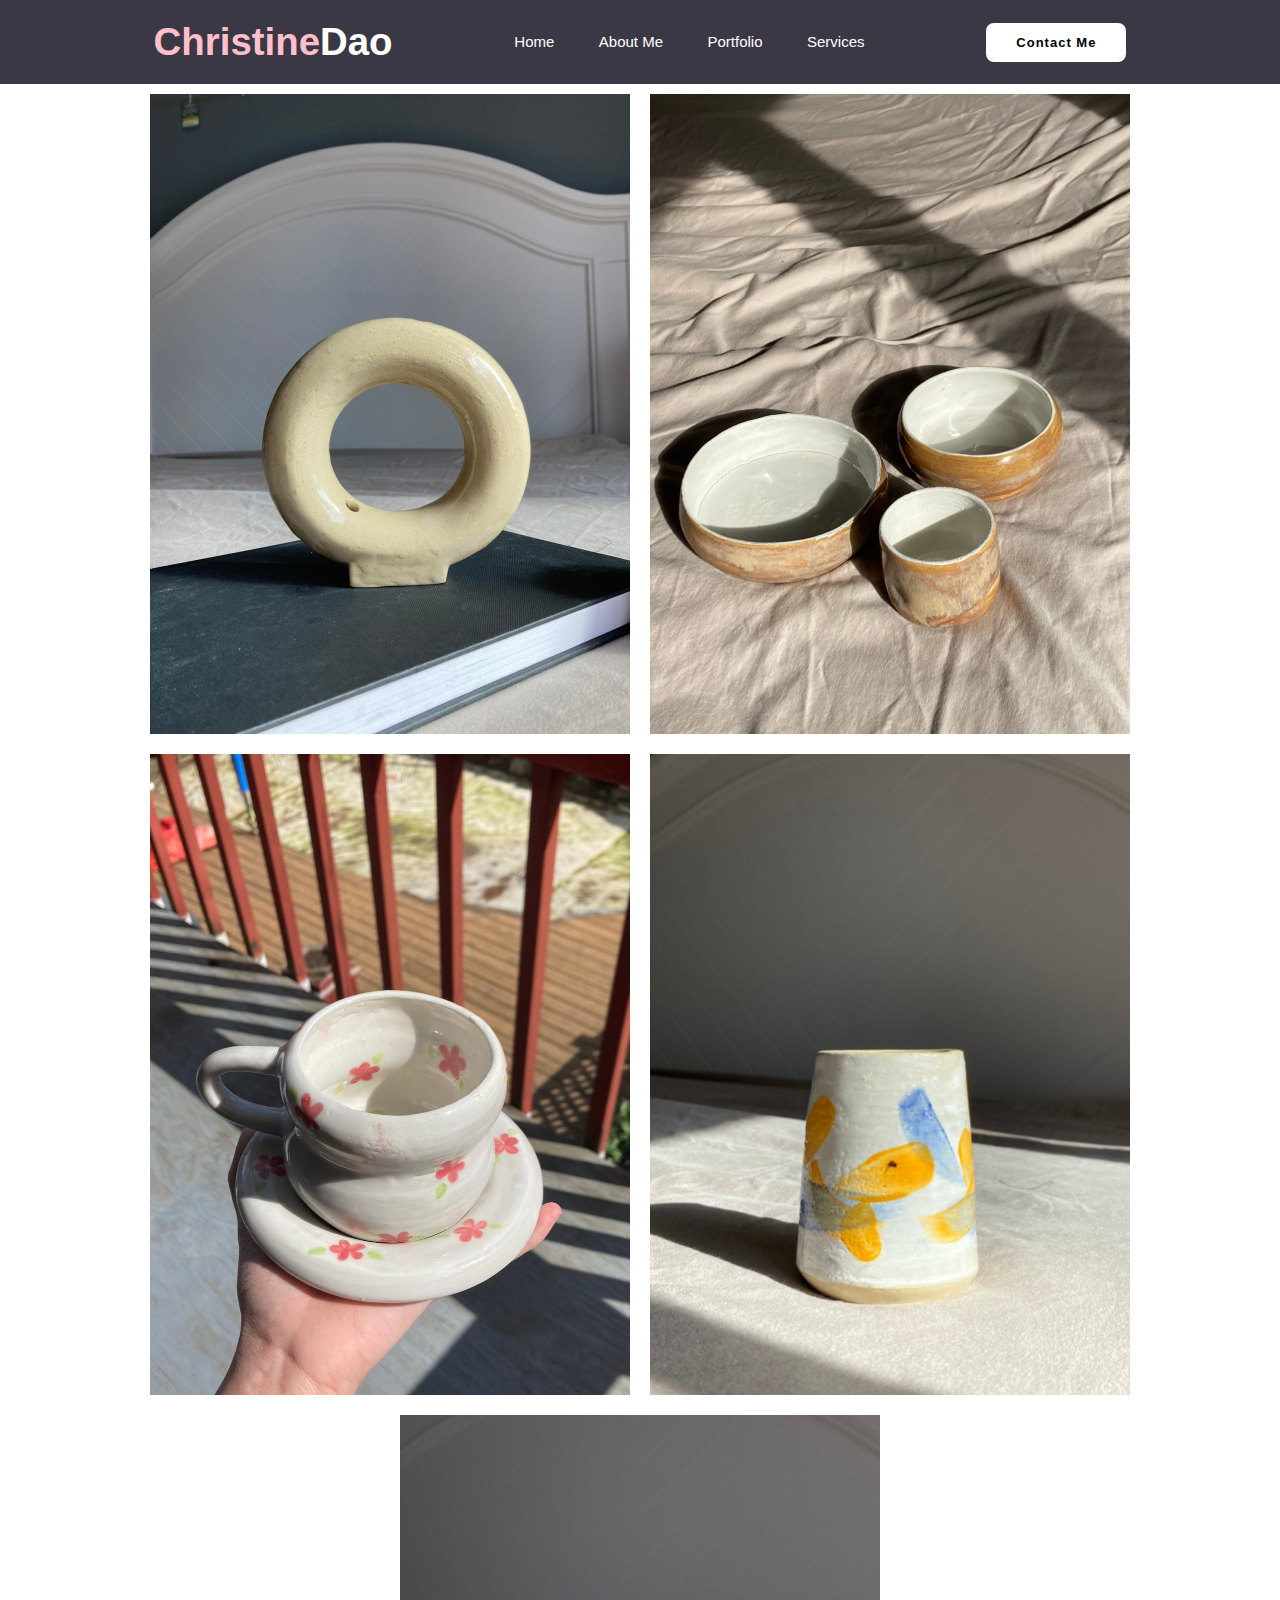
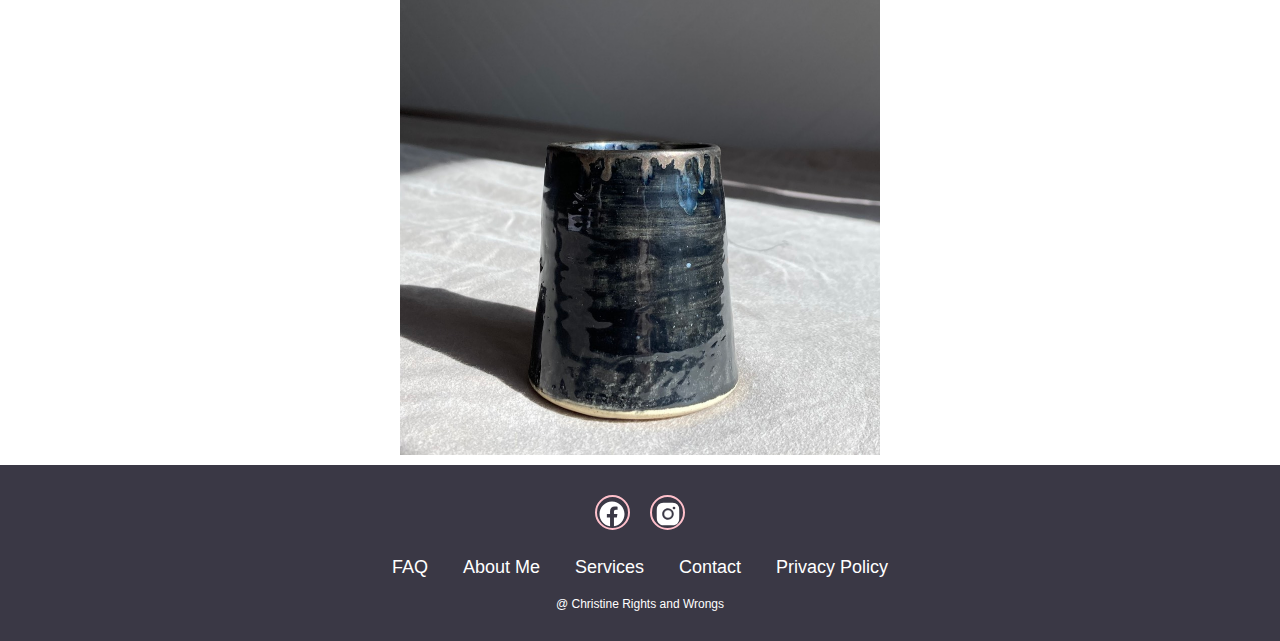
<file: pottery.html>
<!-- Christine 665583670 -->
<!DOCTYPE html>
<html lang="en">
<head>
    <meta charset="UTF-8">
    <meta name="viewport" content="width=device-width, initial-scale=1.0">
    <title>Chrisine Dao Portfolio</title>
    <link rel="stylesheet" type="text/css" href="style.css">
</head>
<body>
    <header class="header">
        <a href="index.html" class="logo"><span>Christine</span>Dao</a>
    <nav class="navbar">
         <a href="index.html">Home</a>
         <a href="aboutme.html" class="active">About Me</a>
        <a href="mywork.html">Portfolio</a>
        <a href="services.html">Services</a>
       
    </nav>
    <a href="index.html#contact-form" class="contact">Contact Me</a>
</header>

<div class="pottery">
    <img src="photos/vase.jpg" alt="" width="100%">
    <img src="photos/3.jpg" alt="" width="100%">
    <img src="photos/mug.jpg" alt="" width="100%">
    <img src="photos/fishvase.jpg" alt="" width="100%">
    <img src="photos/boringblackvase.jpg" alt="" width="100%">
</div>
<footer class="footer">

    <div class="social">
        <a href="#"> <i><img src="photos/facebook-circle-logo-24.png" alt=""></i></a>
        <a href="#"> <i><img src="photos/instagram-alt-logo-24.png" alt=""></i></a>
    </div>
    <ul class="list">
        <li>
            <a href="#">FAQ</a>
        </li>
        <li>
            <a href="#">About Me</a>
        </li>
        <li>
            <a href="#">Services</a>
        </li>
        <li>
            <a href="#">Contact</a>
        </li>
        <li>
            <a href="#">Privacy Policy</a>
        </li>
    </ul>
<p class="copyright">@ Christine Rights and Wrongs</p>

</footer>
</body>


</html>
</file>
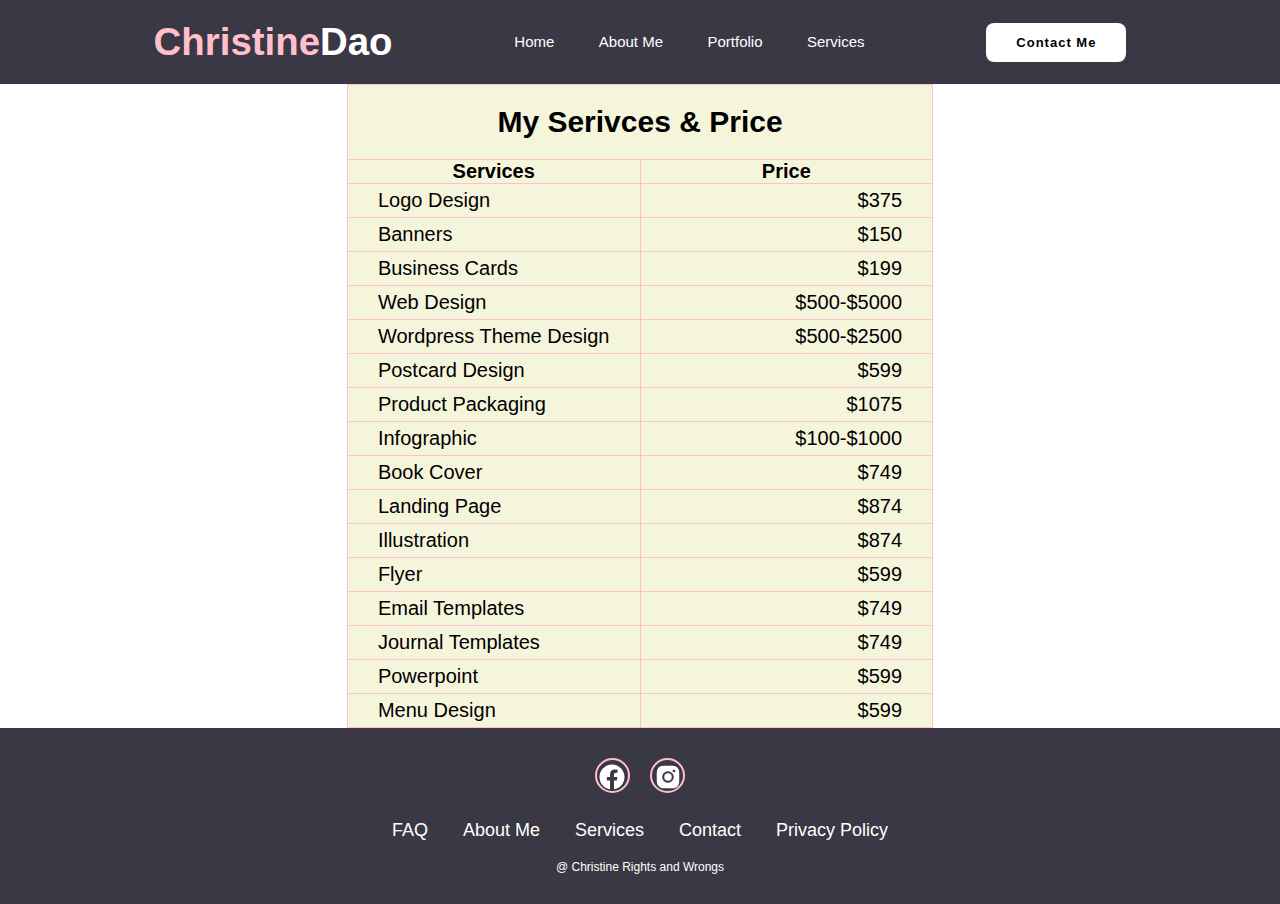
<file: services.html>
<!-- Christine 665583670 -->
<!DOCTYPE html>
<html lang="en">
<head>
    <meta charset="UTF-8">
    <meta name="viewport" content="width=device-width, initial-scale=1.0">
    <title>Chrisine Dao Portfolio</title>
    <link rel="stylesheet" type="text/css" href="style.css">
</head>
<body>
    <header class="header">
        <a href="index.html" class="logo"><span>Christine</span>Dao</a>
    <nav class="navbar">
         <a href="index.html">Home</a>
         <a href="aboutme.html" class="active">About Me</a>
        <a href="mywork.html">Portfolio</a>
        <a href="services.html">Services</a>
       
    </nav>
    <a href="index.html#contact-form" class="contact">Contact Me</a>
</header>  
<div class="table-area">
    <table border="1" style="margin: auto;">
        <tr>
            <th  style="padding: 20px; font-size: 30px;" colspan="2">My Serivces & Price</th>
        </tr>
        <tr>
            <th class="collum">Services</th>
            <th class="collum">Price</th>
        </tr>
        <tr>
            <td>Logo Design</td>
            <td class="price-col">$375</td>
        </tr>
        <tr>
            <td>Banners</td>
            <td class="price-col">$150</td>
        </tr>
        <tr>
            <td>Business Cards</td>
            <td class="price-col">$199</td>
        </tr>
        <tr>
            <td>Web Design</td>
            <td class="price-col">$500-$5000</td>
        </tr>
        <tr>
            <td>Wordpress Theme Design</td>
            <td class="price-col">$500-$2500</td>
        </tr>
        <tr>
            <td>Postcard Design</td>
            <td class="price-col">$599</td>
        </tr>
        <tr>
            <td>Product Packaging</td>
            <td class="price-col">$1075</td>
        </tr>
        <tr>
            <td>Infographic</td>
            <td class="price-col">$100-$1000</td>
        </tr>
        <tr>
            <td>Book Cover</td>
            <td class="price-col">$749</td>
        </tr>
        <tr>
            <td>Landing Page</td>
            <td class="price-col">$874</td>
        </tr>
        <tr>
            <td>Illustration</td>
            <td class="price-col">$874</td>
        </tr>
        <tr>
            <td>Flyer</td>
            <td class="price-col">$599</td>
        </tr>
        <tr>
            <td>Email Templates</td>
            <td class="price-col">$749</td>
        </tr>
        <tr>
            <td>Journal Templates</td>
            <td class="price-col">$749</td>
        </tr>
        <tr>
            <td>Powerpoint</td>
            <td class="price-col">$599</td>
        </tr>
        <tr>
            <td>Menu Design</td>
            <td class="price-col">$599</td>
        </tr>

    </table>
</div>
<footer class="footer">

    <div class="social">
        <a href="#"> <i><img src="photos/facebook-circle-logo-24.png" alt=""></i></a>
        <a href="#"> <i><img src="photos/instagram-alt-logo-24.png" alt=""></i></a>
    </div>
    <ul class="list">
        <li>
            <a href="#">FAQ</a>
        </li>
        <li>
            <a href="#">About Me</a>
        </li>
        <li>
            <a href="#">Services</a>
        </li>
        <li>
            <a href="#">Contact</a>
        </li>
        <li>
            <a href="#">Privacy Policy</a>
        </li>
    </ul>
<p class="copyright">@ Christine Rights and Wrongs</p>

</footer>
</body>
</html>
</file>
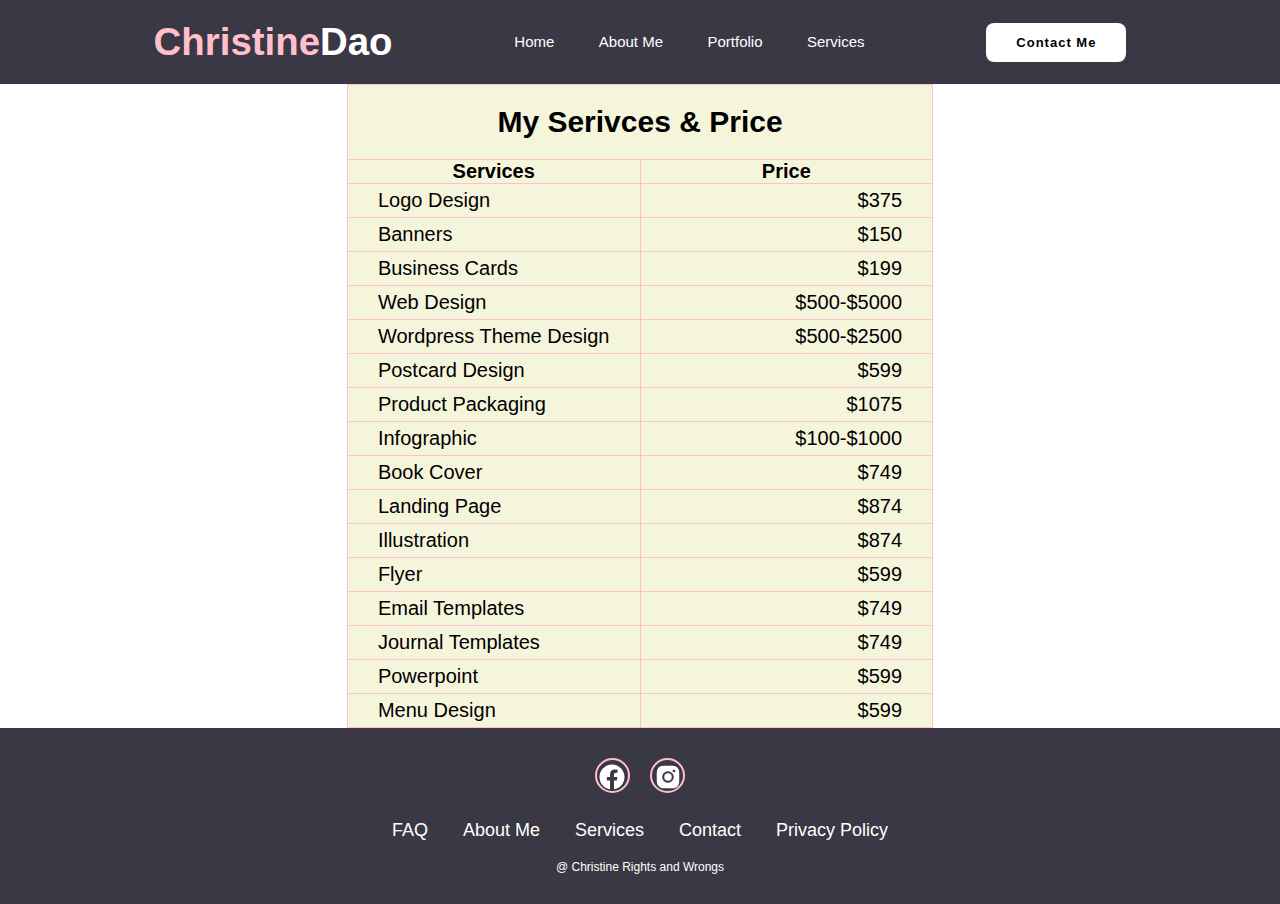
<file: Mini-Project/services.html>
<!-- Christine 665583670 -->
<!DOCTYPE html>
<html lang="en">
<head>
    <meta charset="UTF-8">
    <meta name="viewport" content="width=device-width, initial-scale=1.0">
    <title>Chrisine Dao Portfolio</title>
    <link rel="stylesheet" type="text/css" href="style.css">
</head>
<body>
    <header class="header">
        <a href="index.html" class="logo"><span>Christine</span>Dao</a>
    <nav class="navbar">
         <a href="index.html">Home</a>
         <a href="aboutme.html" class="active">About Me</a>
        <a href="mywork.html">Portfolio</a>
        <a href="services.html">Services</a>
       
    </nav>
    <a href="index.html#contact-form" class="contact">Contact Me</a>
</header>  
<div class="table-area">
    <table border="1" style="margin: auto;">
        <tr>
            <th  style="padding: 20px; font-size: 30px;" colspan="2">My Serivces & Price</td>
        </tr>
        <tr>
            <th class="collum">Services</th>
            <th class="collum">Price</th>
        </tr>
        <tr>
            <td>Logo Design</td>
            <td class="price-col">$375</td>
        </tr>
        <tr>
            <td>Banners</td>
            <td class="price-col">$150</td>
        </tr>
        <tr>
            <td>Business Cards</td>
            <td class="price-col">$199</td>
        </tr>
        <tr>
            <td>Web Design</td>
            <td class="price-col">$500-$5000</td>
        </tr>
        <tr>
            <td>Wordpress Theme Design</td>
            <td class="price-col">$500-$2500</td>
        </tr>
        <tr>
            <td>Postcard Design</td>
            <td class="price-col">$599</td>
        </tr>
        <tr>
            <td>Product Packaging</td>
            <td class="price-col">$1075</td>
        </tr>
        <tr>
            <td>Infographic</td>
            <td class="price-col">$100-$1000</td>
        </tr>
        <tr>
            <td>Book Cover</td>
            <td class="price-col">$749</td>
        </tr>
        <tr>
            <td>Landing Page</td>
            <td class="price-col">$874</td>
        </tr>
        <tr>
            <td>Illustration</td>
            <td class="price-col">$874</td>
        </tr>
        <tr>
            <td>Flyer</td>
            <td class="price-col">$599</td>
        </tr>
        <tr>
            <td>Email Templates</td>
            <td class="price-col">$749</td>
        </tr>
        <tr>
            <td>Journal Templates</td>
            <td class="price-col">$749</td>
        </tr>
        <tr>
            <td>Powerpoint</td>
            <td class="price-col">$599</td>
        </tr>
        <tr>
            <td>Menu Design</td>
            <td class="price-col">$599</td>
        </tr>

    </table>
</div>
<footer class="footer">

    <div class="social">
        <a href="#"> <i><img src="photos/facebook-circle-logo-24.png" alt=""></i></a>
        <a href="#"> <i><img src="photos/instagram-alt-logo-24.png" alt=""></i></a>
    </div>
    <ul class="list">
        <li>
            <a href="#">FAQ</a>
        </li>
        <li>
            <a href="#">About Me</a>
        </li>
        <li>
            <a href="#">Services</a>
        </li>
        <li>
            <a href="#">Contact</a>
        </li>
        <li>
            <a href="#">Privacy Policy</a>
        </li>
    </ul>
<p class="copyright">@ Christine Rights and Wrongs</p>

</footer>
</body>
</html>
</file>
<file: style.css>
*{
    margin: 0;
    padding: 0;
    box-sizing: border-box;
    font-family: Arial, Helvetica, sans-serif;
    text-decoration: none;
    list-style-type: none;
}
/* Tablet */
@media (max-width: 768px){
    .navbar .footer{
        display: none;
    }
    img{ width: 90%;
    }
}
/* Smaller Tablet */
@media (max-width: 568px){
    .navbar .footer{
        display: none;
    }
    img{ width: 90%;
    }
}
/* Mobile */
@media (max-width: 328px){
    .navbar .footer{
        display: block;
    }
    img{ width: 90%;
    }
}
.header{
    position: relative;
    top: 0;
    left: 0;
    width: 100%;
    padding: 20px 12%;
    background-color: #3A3845;
    display: flex;
    justify-content: space-between;
    align-items: center;
    z-index: 100;
    margin: auto;
 }
.logo{
    font-size: 3vw;
    color: white;
    font-weight: 600;
    
}
.logo:hover{
    color: pink;
    text-shadow: 0    0    25px    black
                0    0    50px     black;
    transform: scale(1.1)
}
span{
    color: pink;
}
.navbar a{
    font-size: 15px;
    color: white;
    font-weight: 500;
    margin: 0 20px;
    border-bottom: 3px solid transparent;
}
.navbar a:hover,
.navbar a:active{
    color: pink;
    border-bottom: 3px solid pink;
}
.contact{
    padding: 10px 28px;
    background-color: white;
    color: black;
    border: 2px solid transparent;
    border-radius: 8px ;
    font-size: 13px;
    letter-spacing: 1px;
    font-weight: 600;
    text-align: center;
}
.contact:hover{
    background-color: pink;
    box-shadow: 0 0 25px pink;
    color: white;
}
/* homepage section starts here */
.home{
    width: 100%;
    min-height: 100vh;
    background: rgb(241, 241, 241);
    display: flex;
    align-items: center;
    gap: 5cm;
    padding: 30px 15% 0;
}
.home h2{
    font-size: 28px;
}
.home h1{
    font-size: 48px;
    line-height: 1.2;
}
.home p{
    font-size: 13px;
    margin: 25px 0 30px;
}
.btn-box{
    width: 400px;
    display: flex;
    gap: 2cm;
}
.btn-1{
    padding: 15px 28px;
    background: black;
    color: white;
    border: 2px;
    border-radius: 8px;
    font-size: 18px;
    letter-spacing: 1px;
    font-weight: 600;
    cursor: pointer;
}
.btn-1:hover{
    background-color: white;
    color: black;
    border: 2px;
}
.btn-2{
    padding: 15px 28px;
    background-color: pink;
    color: white;
    border: 2px;
    border-radius: 8px;
    font-size: 18px;
    letter-spacing: 1px;
    font-weight: 600;
    cursor: pointer;
}
.btn-2:hover{
    background-color: white;
    color: pink;
}
.img-box img{
    border-radius: 50%;
    width: 300px;
}
::-webkit-scrollbar{
    width: 15px;
}
::-webkit-scrollbar-thumb{
    background-color: pink;
}
::-webkit-scrollbar-track{
    background-color: rgba(0, 0, 0, 6);
    width: 50px;
}
.about{
display: flex;
justify-content: center;
align-items: center;
padding-right: 5cm;
gap: 3cm;
background-color: black;
}
.about-img img{
    position: relative;
    width: 500px;
}
.about-content h2{
    text-align: left;
    color: white;
    font-size: 30px;
}
.about-content h1{
    font-size: 40px;
    color: pink;
}
.about-content p{
    color: white;
    font-size: 15px;
    margin: 1cm 0 2cm;
}
.contact-form h2{
    text-align: center;
    margin-top: 3cm;
    margin-bottom: 1cm;
    font-size: 30px;
}
.contact-form form{
    max-width: 15cm;
    margin: 1rem auto;
    text-align: center;
    margin-bottom: 3cm;
}
.contact-form form .input-box{
    display: flex;
    justify-content: center;
    flex-wrap: wrap;
    padding: 0.25cm;
}
.contact-form form .input-box input{
    width: 100%;
    padding: 1cm;
    font-size: 18px;
    color: black;
    background: rgb(241, 241, 241);
    border-radius: 1.5rem;
    resize: none;
}
.footer{
    position: relative;
    bottom: 0;
    width: 100%;
    padding: 30px 0;
    background-color: #3A3845;
    margin: auto;
}
.footer .social{
    text-align: center;
    padding-bottom: 20px;
    color: white;
}
.footer .social a{
    font-size: 24px;
    color: white;
    border: 2px solid pink;
    width: 35px;
    height: 35px;
    line-height: 47px;
    display: inline-block;
    text-align: center;
    border-radius: 50%;
    margin: 0 8px;
}
.footer .social a:hover{
    transform: scale(1.2);
    color: pink;
    border: 1px solid pink;
}
.footer ul{
    margin-top: 0;
    padding: 0;
    font-size: 18px;
    line-height: 1.6;
    margin-bottom: 0;
    text-align: center;
}
.footer ul li a{
    color: white;
    border-bottom: 3px solid transparent;
}
.footer ul li a:hover{
    border-bottom: 3px solid pink;
}
.footer ul li{
    display: inline-block;
    padding: 0 15px;
}
.footer .copyright{
    margin-top: 15px;
    text-align: center;
    font-size: 12px;
    color: white;
}
/* home page section ends here */
.col{
    width: 100%;
    height: 500px;
    margin: 18px;
    float: right;
    font-size: 12px;
    color: rgb(241, 241, 241);
}
.about-me{
    width: 100%;
    min-height: 100vh;
    background: rgb(241, 241, 241);
    display: flex;
    align-items: center;
    gap: 10%;
    padding: 100px 12% 0;
}
.about-me h1{
    font-size: 38px;
    padding: 0 0 25px;
    color: pink;
}
.about-me p{
    font-size: 15px;
    padding: 0 0 25px;
}
.about-me2{
    width: 100%;
    min-height: 100vh;
    background-image: url(photos/potteryimg.jpg); 
    background-size: cover;
    position: sticky;
    justify-content: center;
}
.about-me2 h1{
    font-size: 38px;
    color: white;
    padding: 10% 10% 0 10%
}
.about-me2 p{
    font-size: 18px;
    color: white;
    padding: 5% 10% 10% 10%;
}
/* about me section ends here */
.container{
    width: 100%
}
.button-mywork{
    background-color: pink;
    border: 1px solid #3A3845;
    width: 100%;
    height: 150px;
    font-size: large;
    text-align: center;
    padding-top: 30px; 
}
.button-mywork:hover{
    background-color: #3A3845;
    color: white;
    border: 2px solid #3A3845;
    cursor: pointer;
}
/* Portfolio section ends here */
.table-area{
    margin: auto;
}
table{
    background-color: beige;
    border-collapse: collapse;
    border-color: pink;
}
.collum{
    width: 50%;
    text-align: center;

}
.table-area tr{
    font-size: 20px;
}
.table-area tr td{
    padding-top: 5px;
    padding-bottom: 5px;
    padding-left: 30px;
    padding-right: 30px;
}
.price-col{
    text-align: right;
}
/* services page ends here */
.branding-display{
    margin: auto;
    display: flex;
    justify-items: center;
    justify-content: center;
}
/* Branding html ends here */
.drawing{
    margin-top: 50px;
    display: grid;
    justify-items: center;
}
.drawing h1{
    padding-bottom: 10px;
}
.drawing img{
    padding: 15px;
    max-width: 500px;
}
.pottery{
    margin: auto;
    display: flex;
    flex-wrap: wrap;
    justify-items: center;
    justify-content: center;
}
.pottery img{
    padding: 10px;
    max-width: 500px;
}
.resources{
    padding: 10px;
    display: flex;
    flex-direction: row;
    justify-content: center;  
}
.resources img{
    max-width: 200px;
    padding: 10px;
}
</file>
<file: Mini-Project/style.css>
*{
    margin: 0;
    padding: 0;
    box-sizing: border-box;
    font-family: Arial, Helvetica, sans-serif;
    text-decoration: none;
    list-style-type: none;
}
/* Tablet */
@media (max-width: 768px){
    .navbar .footer{
        display: none;
    }
    img{ width: 90%};
}
/* Smaller Tablet */
@media (max-width: 568px){
    .navbar .footer{
        display: none;
    }
    img{ width: 90%};
}
/* Mobile */
@media (max-width: 328px){
    .navbar .footer img{
        display: block;
    }
    img{ width: 90%};
}    
.header{
    position: relative;
    top: 0;
    left: 0;
    width: 100%;
    padding: 20px 12%;
    background-color: #3A3845;
    display: flex;
    justify-content: space-between;
    align-items: center;
    z-index: 100;
    margin: auto;
 }
.logo{
    font-size: 3vw;
    color: white;
    font-weight: 600;
    
}
.logo:hover{
    color: pink;
    text-shadow: 0 0 25px black
                0 0 50px black;
    transform: scale(1.1)
}
span{
    color: pink;
}
.navbar a{
    font-size: 15px;
    color: white;
    font-weight: 500;
    margin: 0 20px;
    border-bottom: 3px solid transparent;
}
.navbar a:hover,
.navbar a:active{
    color: pink;
    border-bottom: 3px solid pink;
}
.contact{
    padding: 10px 28px;
    background-color: white;
    color: black;
    border: 2px solid transparent;
    border-radius: 8px ;
    font-size: 13px;
    letter-spacing: 1px;
    font-weight: 600;
    text-align: center;
}
.contact:hover{
    background-color: pink;
    box-shadow: 0 0 25px pink;
    color: white;
}
/* homepage section starts here */
.home{
    width: 100%;
    min-height: 100vh;
    background: rgb(241, 241, 241);
    display: flex;
    align-items: center;
    gap: 5cm;
    padding: 30px 15% 0;
}
.home h2{
    font-size: 28px;
}
.home h1{
    font-size: 48px;
    line-height: 1.2;
}
.home p{
    font-size: 13px;
    margin: 25px 0 30px;
}
.btn-box{
    width: 400px;
    display: flex;
    gap: 2cm;
}
.btn-1{
    padding: 15px 28px;
    background: black;
    color: white;
    border: 2px;
    border-radius: 8px;
    font-size: 18px;
    letter-spacing: 1px;
    font-weight: 600;
    cursor: pointer;
}
.btn-1:hover{
    background-color: white;
    color: black;
    border: 2px;
}
.btn-2{
    padding: 15px 28px;
    background-color: pink;
    color: white;
    border: 2px;
    border-radius: 8px;
    font-size: 18px;
    letter-spacing: 1px;
    font-weight: 600;
    cursor: pointer;
}
.btn-2:hover{
    background-color: white;
    color: pink;
}
.img-box img{
    border-radius: 50%;
    width: 300px;
}
::-webkit-scrollbar{
    width: 15px;
}
::-webkit-scrollbar-thumb{
    background-color: pink;
}
::-webkit-scrollbar-track{
    background-color: rgba(0, 0, 0, 6);
    width: 50px;
}
.about{
display: flex;
justify-content: center;
align-items: center;
padding-right: 5cm;
gap: 3cm;
background-color: black;
}
.about-img img{
    position: relative;
    width: 500px;
}
.about-content h2{
    text-align: left;
    color: white;
    font-size: 30px;
}
.about-content h1{
    font-size: 40px;
    color: pink;
}
.about-content p{
    color: white;
    font-size: 15px;
    margin: 1cm 0 2cm;
}
.contact-form h2{
    text-align: center;
    margin-top: 3cm;
    margin-bottom: 1cm;
    font-size: 30px;
}
.contact-form form{
    max-width: 15cm;
    margin: 1rem auto;
    text-align: center;
    margin-bottom: 3cm;
}
.contact-form form .input-box{
    display: flex;
    justify-content: center;
    flex-wrap: wrap;
    padding: 0.25cm;
}
.contact-form form .input-box input{
    width: 100%;
    padding: 1cm;
    font-size: 18px;
    color: black;
    background: rgb(241, 241, 241);
    border-radius: 1.5rem;
    resize: none;
}
.footer{
    position: relative;
    bottom: 0;
    width: 100%;
    padding: 30px 0;
    background-color: #3A3845;
    margin: auto;
}
.footer .social{
    text-align: center;
    padding-bottom: 20px;
    color: white;
}
.footer .social a{
    font-size: 24px;
    color: white;
    border: 2px solid pink;
    width: 35px;
    height: 35px;
    line-height: 47px;
    display: inline-block;
    text-align: center;
    border-radius: 50%;
    margin: 0 8px;
}
.footer .social a:hover{
    transform: scale(1.2);
    color: pink;
    border: 1px solid pink;
}
.footer ul{
    margin-top: 0;
    padding: 0;
    font-size: 18px;
    line-height: 1.6;
    margin-bottom: 0;
    text-align: center;
}
.footer ul li a{
    color: white;
    border-bottom: 3px solid transparent;
}
.footer ul li a:hover{
    border-bottom: 3px solid pink;
}
.footer ul li{
    display: inline-block;
    padding: 0 15px;
}
.footer .copyright{
    margin-top: 15px;
    text-align: center;
    font-size: 12px;
    color: white;
}
/* home page section ends here */
.col{
    width: 100%;
    height: 500px;
    margin: 18px;
    float: right;
    font-size: 12px;
    color: rgb(241, 241, 241);
}
.about-me{
    width: 100%;
    min-height: 100vh;
    background: rgb(241, 241, 241);
    display: flex;
    align-items: center;
    gap: 10%;
    padding: 100px 12% 0;
}
.about-me h1{
    font-size: 38px;
    padding: 0 0 25px;
    color: pink;
}
.about-me p{
    font-size: 15px;
    padding: 0 0 25px;
}
.about-me2{
    width: 100%;
    min-height: 100vh;
    background-image: url(photos/potteryimg.jpg); 
    background-size: cover;
    position: sticky;
    padding: auto;
    justify-content: center;
}
.about-me2 h1{
    font-size: 38px;
    color: white;
    padding: 10% 10% 0 10%
}
.about-me2 p{
    font-size: 18px;
    color: white;
    padding: 5% 10% 10% 10%;
}
/* about me section ends here */
.container{
    background-color: none;
    width: 100%
}
.button-mywork{
    background-color: pink;
    border: 1px solid #3A3845;
    width: 100%;
    height: 150px;
    font-size: large;
    text-align: center;
    padding-top: 30px; 
}
.button-mywork:hover{
    background-color: #3A3845;
    color: white;
    border: 2px solid #3A3845;
    cursor: pointer;
}
/* Portfolio section ends here */
.table-area{
    margin: auto;
}
table{
    background-color: beige;
    border-collapse: collapse;
    border-color: pink;
}
.collum{
    width: 50%;
    text-align: center;

}
.table-area tr{
    font-size: 20px;
}
.table-area tr td{
    padding-top: 5px;
    padding-bottom: 5px;
    padding-left: 30px;
    padding-right: 30px;
}
.price-col{
    text-align: right;
}
/* services page ends here */
.branding-display{
    margin: auto;
    display: flex;
    justify-items: center;
    justify-content: center;
}
/* Branding html ends here */
.drawing{
    margin-top: 50px;
    display: grid;
    justify-items: center;
}
.drawing h1{
    padding-bottom: 10px;
}
.drawing img{
    padding: 15px;
    max-width: 500px;
}
.pottery{
    margin: auto;
    display: flex;
    flex-wrap: wrap;
    justify-items: center;
    justify-content: center;
}
.pottery img{
    padding: 10px;
    max-width: 500px;
}
.resources{
    padding: 10px;
    display: flex;
    flex-direction: row;
    justify-content: center;  
}
.resources img{
    max-width: 200px;
    padding: 10px;
}
</file>
<file: index.css>
*{
    margin: 0;
    padding: 0;
    box-sizing: border-box;
    font-family: Arial, Helvetica, sans-serif;
    text-decoration: none;
    list-style-type: none;
}
.header{
    position: fixed;
    top: 0;
    left: 0;
    width: 100%;
    padding: 20px 12%;
    background-color: #3A3845;
    display: flex;
    justify-content: space-between;
    align-items: center;
    z-index: 100;
 }
.logo{
    font-size: 30px;
    color: white;
    font-weight: 600;
}
.logo:hover{
    color: pink;
    text-shadow: 0 0 25px black
                0 0 50px black;
    transform: scale(1.1)
}
span{
    color: pink;
}
.navbar a{
    font-size: 15px;
    color: white;
    font-weight: 500;
    margin: 0 20px;
    border-bottom: 3px solid transparent;
}
.navbar a:hover,
.navbar a:active{
    color: pink;
    border-bottom: 3px solid pink;
}
.contact{
    padding: 10px 28px;
    background-color: white;
    color: black;
    border: 2px solid transparent;
    border-radius: 8px ;
    font-size: 13px;
    letter-spacing: 1px;
    font-weight: 600;
}
.contact:hover{
    background-color: pink;
    box-shadow: 0 0 25px pink;
    color: white;
}
/* homepage section starts here */
.home{
    width: 100%;
    min-height: 100vh;
    background: rgb(241, 241, 241);
    display: flex;
    align-items: center;
    gap: 5cm;
    padding: 30px 15% 0;
    max-width: 700px;
}
.home h2{
    font-size: 30px;
}
.home h1{
    font-size: 40px;
    line-height: 1.2;
}
.home p{
    font-size: 15px;
    margin: 25px 0 30px;
}
.btn-box{
    width: 400px;
    display: flex;
    gap: 2cm;
}
.btn-1{
    padding: 15px 28px;
    background: black;
    color: white;
    border: 2px;
    border-radius: 8px;
    font-size: 18px;
    letter-spacing: 1px;
    font-weight: 600;
    cursor: pointer;
}
.btn-1:hover{
    background-color: white;
    color: black;
    border: 2px;
}
.btn-2{
    padding: 15px 28px;
    background-color: pink;
    color: white;
    border: 2px;
    border-radius: 8px;
    font-size: 18px;
    letter-spacing: 1px;
    font-weight: 600;
    cursor: pointer;
}
.btn-2:hover{
    background-color: white;
    color: pink;
}
.img-box img{
    border-radius: 50%;
    width: 300px;
}
::-webkit-scrollbar{
    width: 15px;
}
::-webkit-scrollbar-thumb{
    background-color: pink;
}
::-webkit-scrollbar-track{
    background-color: rgba(0, 0, 0, 6);
    width: 50px;
}
.about{
display: flex;
justify-content: center;
align-items: center;
padding-right: 5cm;
gap: 3cm;
background-color: black;
}
.about-img img{
    position: relative;
    width: 500px;
}
.about-content h2{
    text-align: left;
    color: white;
    font-size: 42px;
}
.about-content h1{
    font-size: 62px;
    color: pink;
}
.about-content p{
    color: white;
    font-size: 20px;
    margin: 1cm 0 2cm;
}
.contact-form h2{
    text-align: center;
    margin-top: 3cm;
    margin-bottom: 1cm;
    font-size: 36px;
}
.contact-form form{
    max-width: 15cm;
    margin: 1rem auto;
    text-align: center;
    margin-bottom: 3cm;
}
.contact-form form .input-box{
    display: flex;
    justify-content: center;
    flex-wrap: wrap;
    padding: 0.25cm;
}
.contact-form form .input-box input{
    width: 100%;
    padding: 1cm;
    font-size: 18px;
    color: black;
    background: rgb(241, 241, 241);
    border-radius: 1.5rem;
    resize: none;
}
.footer{
    position: relative;
    bottom: 0;
    width: 100%;
    padding: 30px 0;
    background-color: #3A3845;
}
.footer .social{
    text-align: center;
    padding-bottom: 20px;
    color: white;
}
.footer .social a{
    font-size: 24px;
    color: white;
    border: 2px solid pink;
    width: 35px;
    height: 35px;
    line-height: 47px;
    display: inline-block;
    text-align: center;
    border-radius: 50%;
    margin: 0 8px;
}
.footer .social a:hover{
    transform: scale(1.2);
    color: pink;
    border: 1px solid pink;
}
.footer ul{
    margin-top: 0;
    padding: 0;
    font-size: 18px;
    line-height: 1.6;
    margin-bottom: 0;
    text-align: center;
}
.footer ul li a{
    color: white;
    border-bottom: 3px solid transparent;
}
.footer ul li a:hover{
    border-bottom: 3px solid pink;
}
.footer ul li{
    display: inline-block;
    padding: 0 15px;
}
.footer .copyright{
    margin-top: 15px;
    text-align: center;
    font-size: 12px;
    color: white;
}
/* home page section ends here */
.col{
    width: 200px;
    height: 500px;
    margin: 18px;
    float: right;
    font-size: 12px;
    color: rgb(241, 241, 241);
}
.about-me{
    width: 100%;
    min-height: 100vh;
    background: rgb(241, 241, 241);
    display: flex;
    align-items: left;
    gap: 7cm;
    padding: 100px 12% 0;
}
.about-me h1{
    font-size: 50px;
    padding: 0 0 25px;
    color: pink;
}
.about-me p{
    font-size: 18px;
    padding: 0 0 25px;
}
.about-me2{
    width: 100%;
    min-height: 100vh;
    background-image: url(photos/potteryimg.jpg); 
    background-size: cover;
    position: sticky;
}
.about-me2 h1{
    font-size: 50px;
    padding: 20% 5cm 0 5cm;
    color: white;
}
.about-me2 p{
    font-size: 18px;
    padding: 1cm 5cm 0 5cm;
    color: white;
}
/* about me section ends here */
.container{
    background-color: beige;
    width: 80%;
    max-height: 100vh;
    padding-top: 80px;
    justify-content: center;
    flex-wrap: wrap;
}
.button-mywork{
    background-color: pink;
    border: 1px solid black;
    width: 1426px;
    height: 200px;
    font-size: xx-large;
    text-align: center;
    padding-top: 80px; 
}
.button-mywork:hover{
    background-color: black;
    color: white;
    border: 2px solid black;
    cursor: pointer;
}
/* Portfolio section ends here */
.table-area{
    margin-left: auto;
    margin-right: auto;
    margin-top: 150px;
    margin-bottom: 100px;
}
table{
    background-color: beige;
    border-collapse: collapse;
    border-color: pink;
}
.collum{
    width: 300px;
    text-align: center;

}
.table-area tr{
    font-size: 20px;
}
.table-area tr td{
    padding-top: 5px;
    padding-bottom: 5px;
    padding-left: 30px;
    padding-right: 30px;
}
.price-col{
    text-align: right;
}
/* services page ends here */
.branding-display{
    margin: 100px;
    display: flex;
    justify-items: center;
    justify-content: center;
}
/* Branding html ends here */
.drawing{
    margin: 150px 50px 150px 50px;
    display: grid;
    justify-items: center;
}
.drawing h1{
    padding-bottom: 10px;
}
.drawing img{
    padding: 15px;
}
.pottery{
    margin: 150px 50px 150px 50px;
}
</file>
